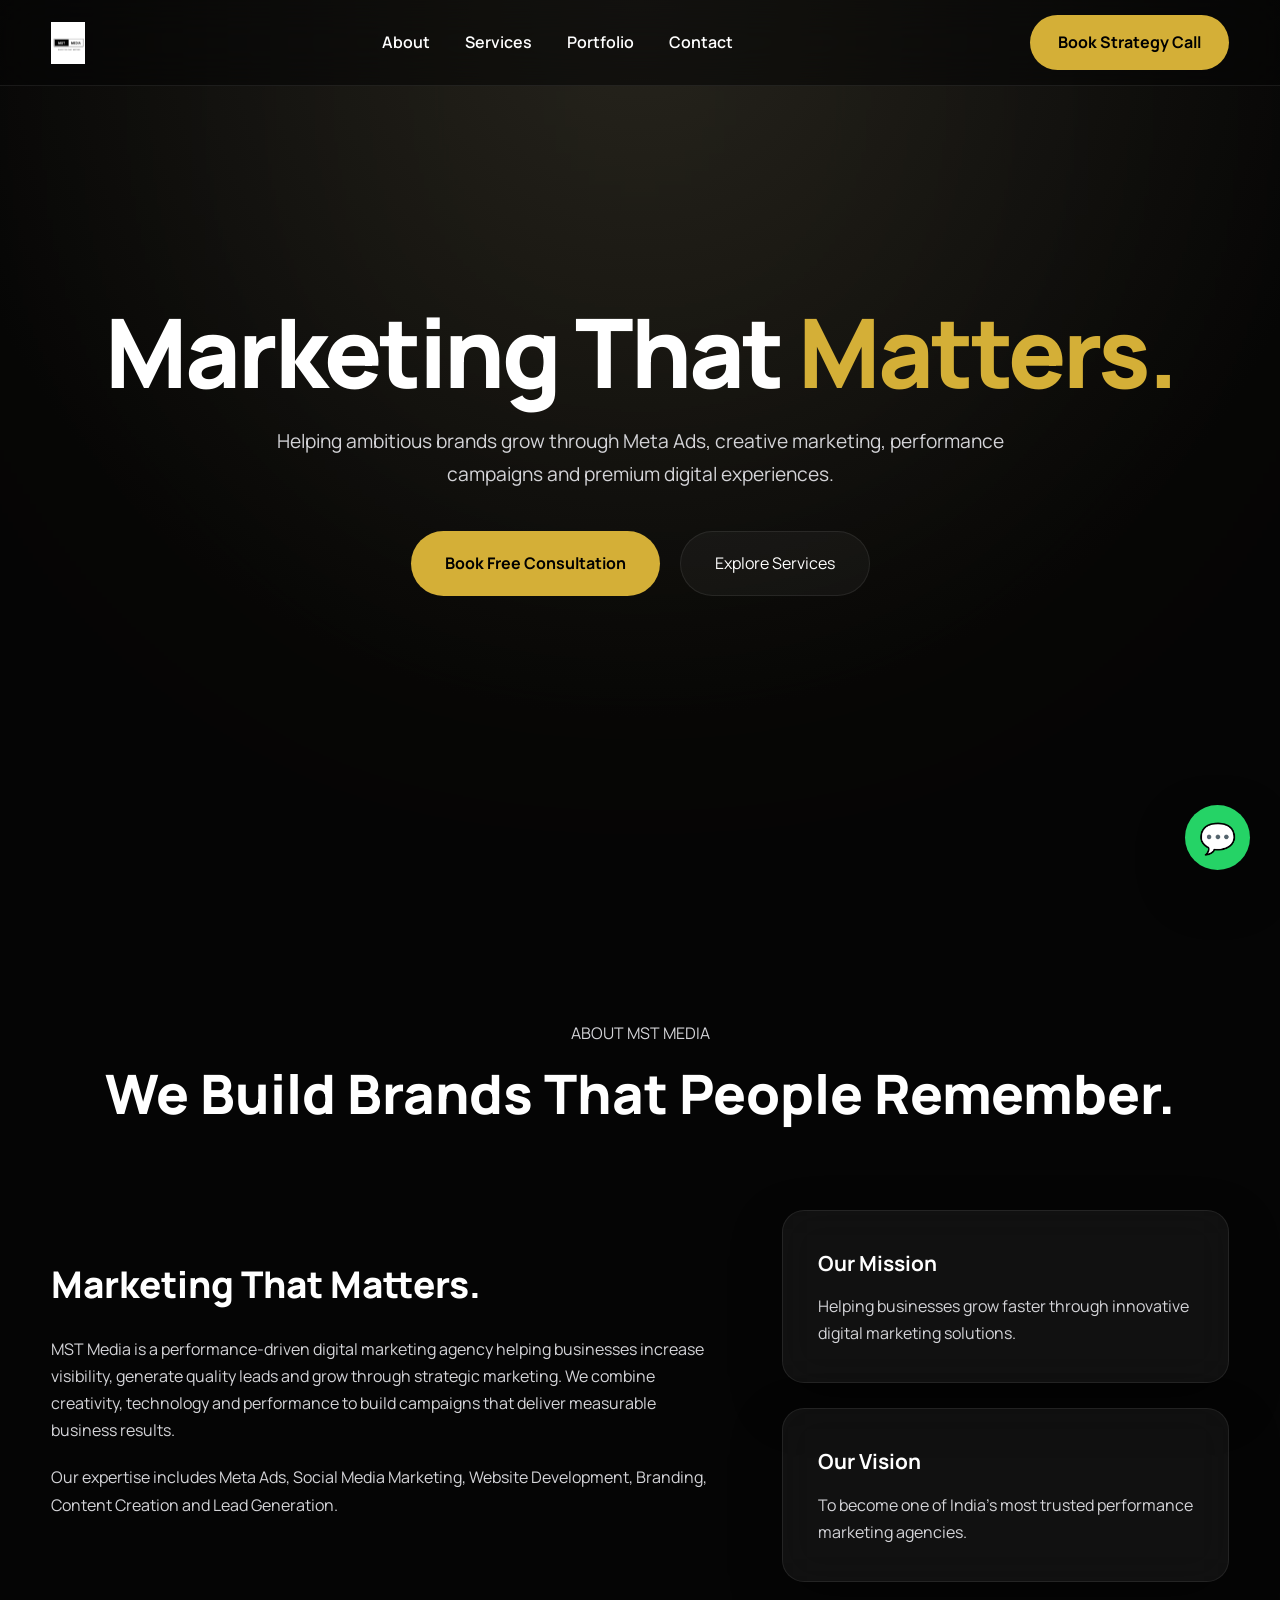
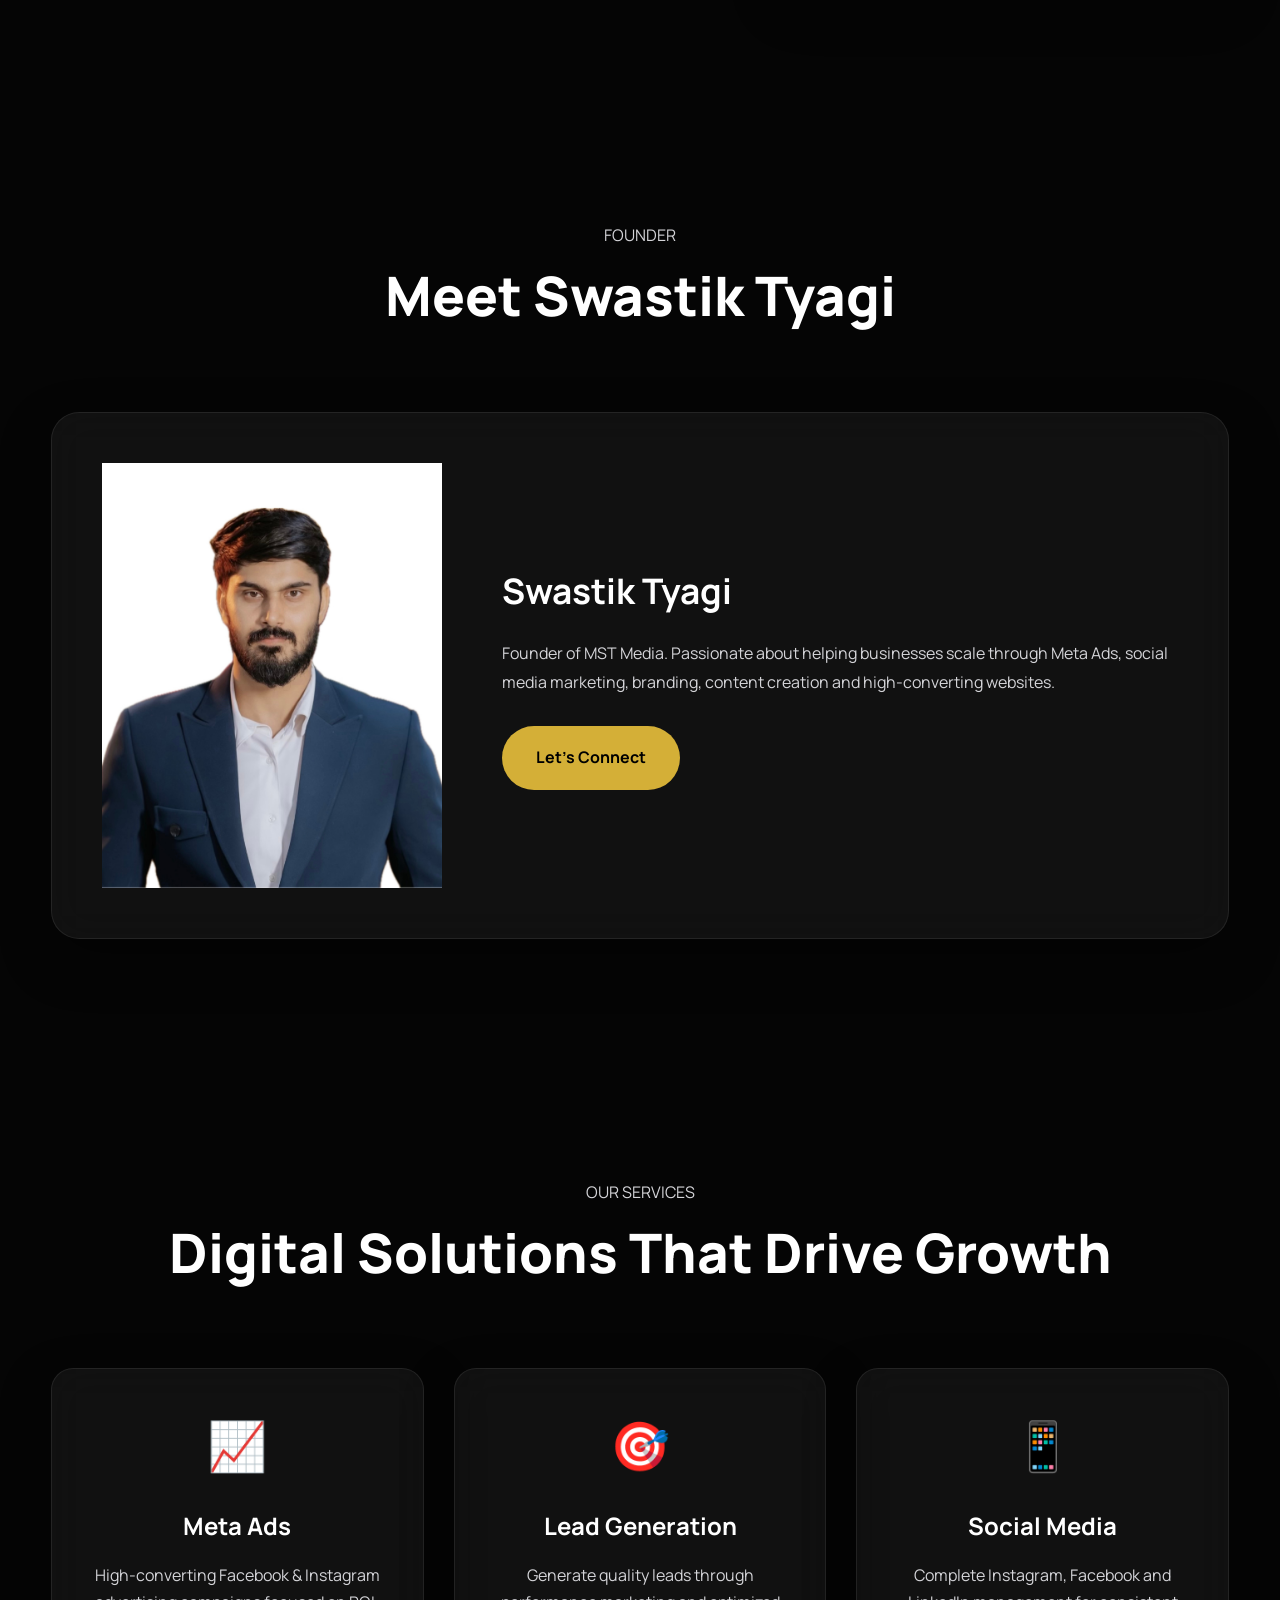
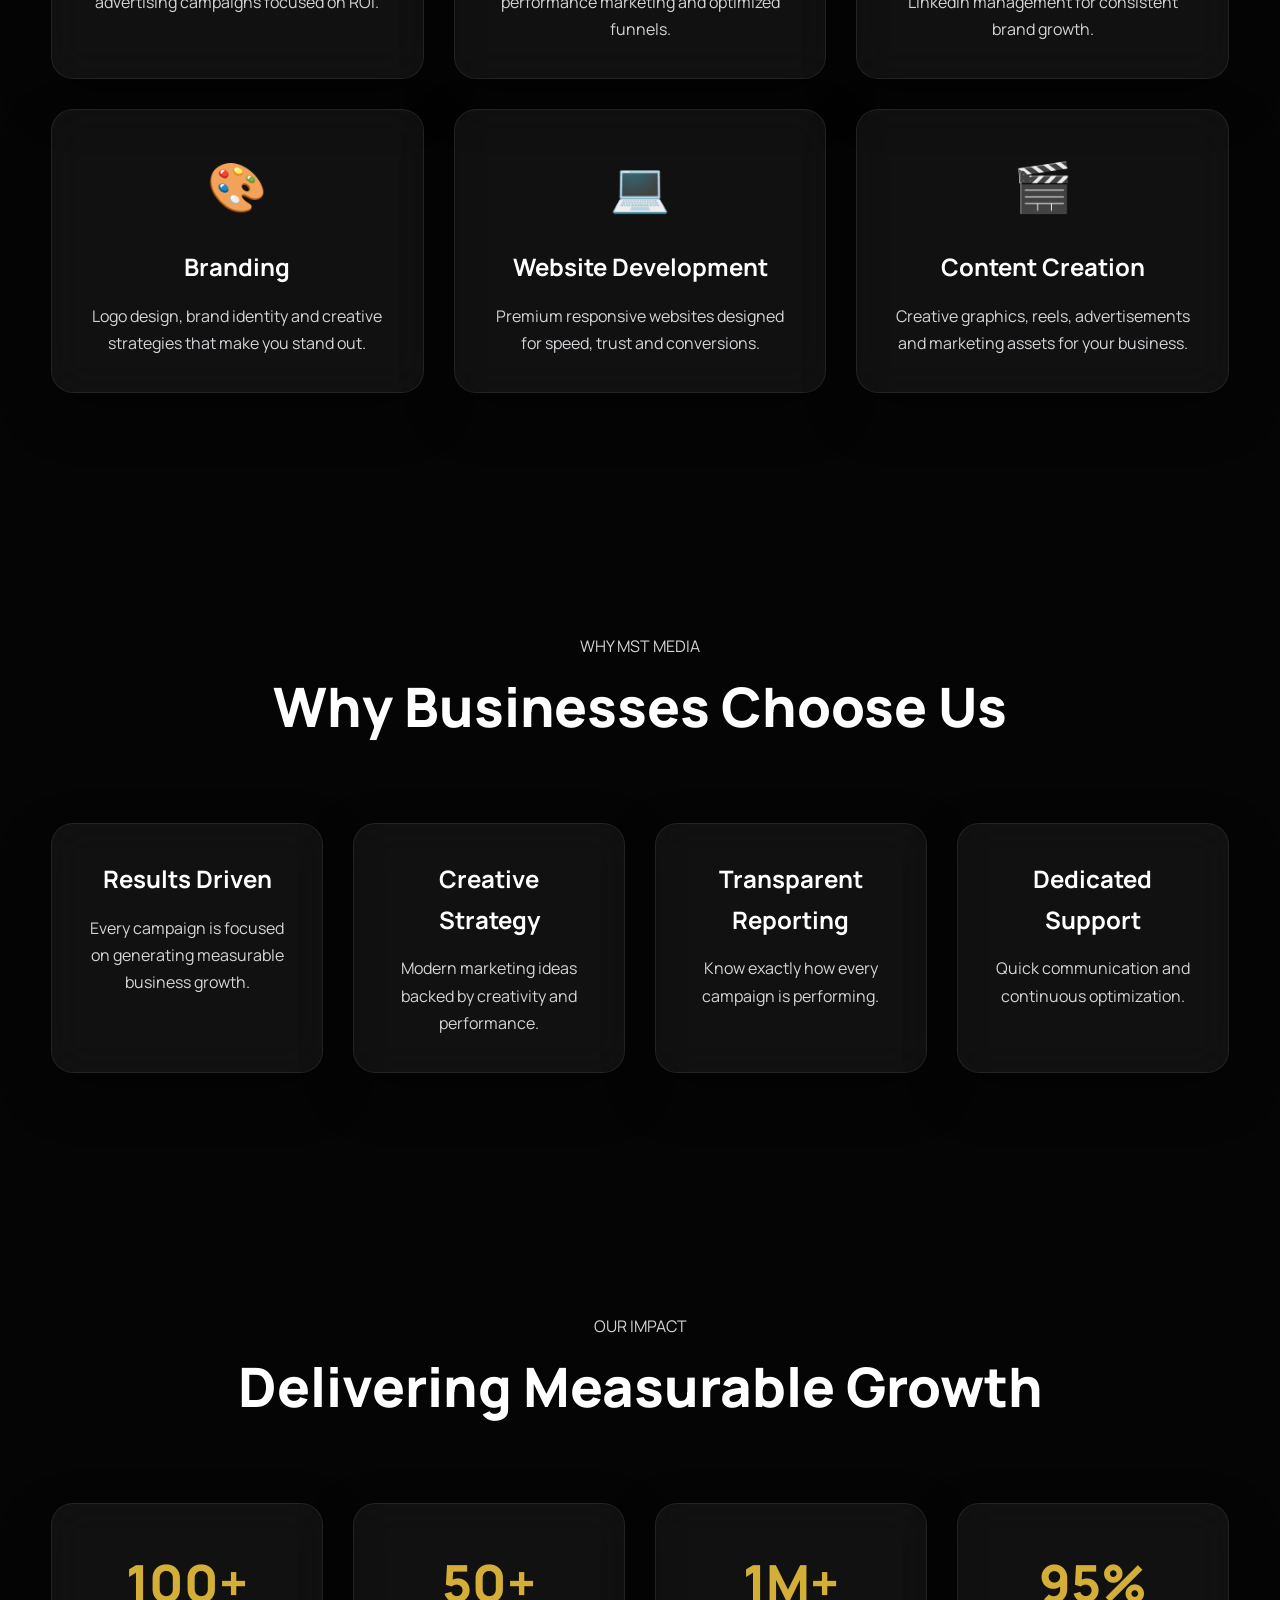
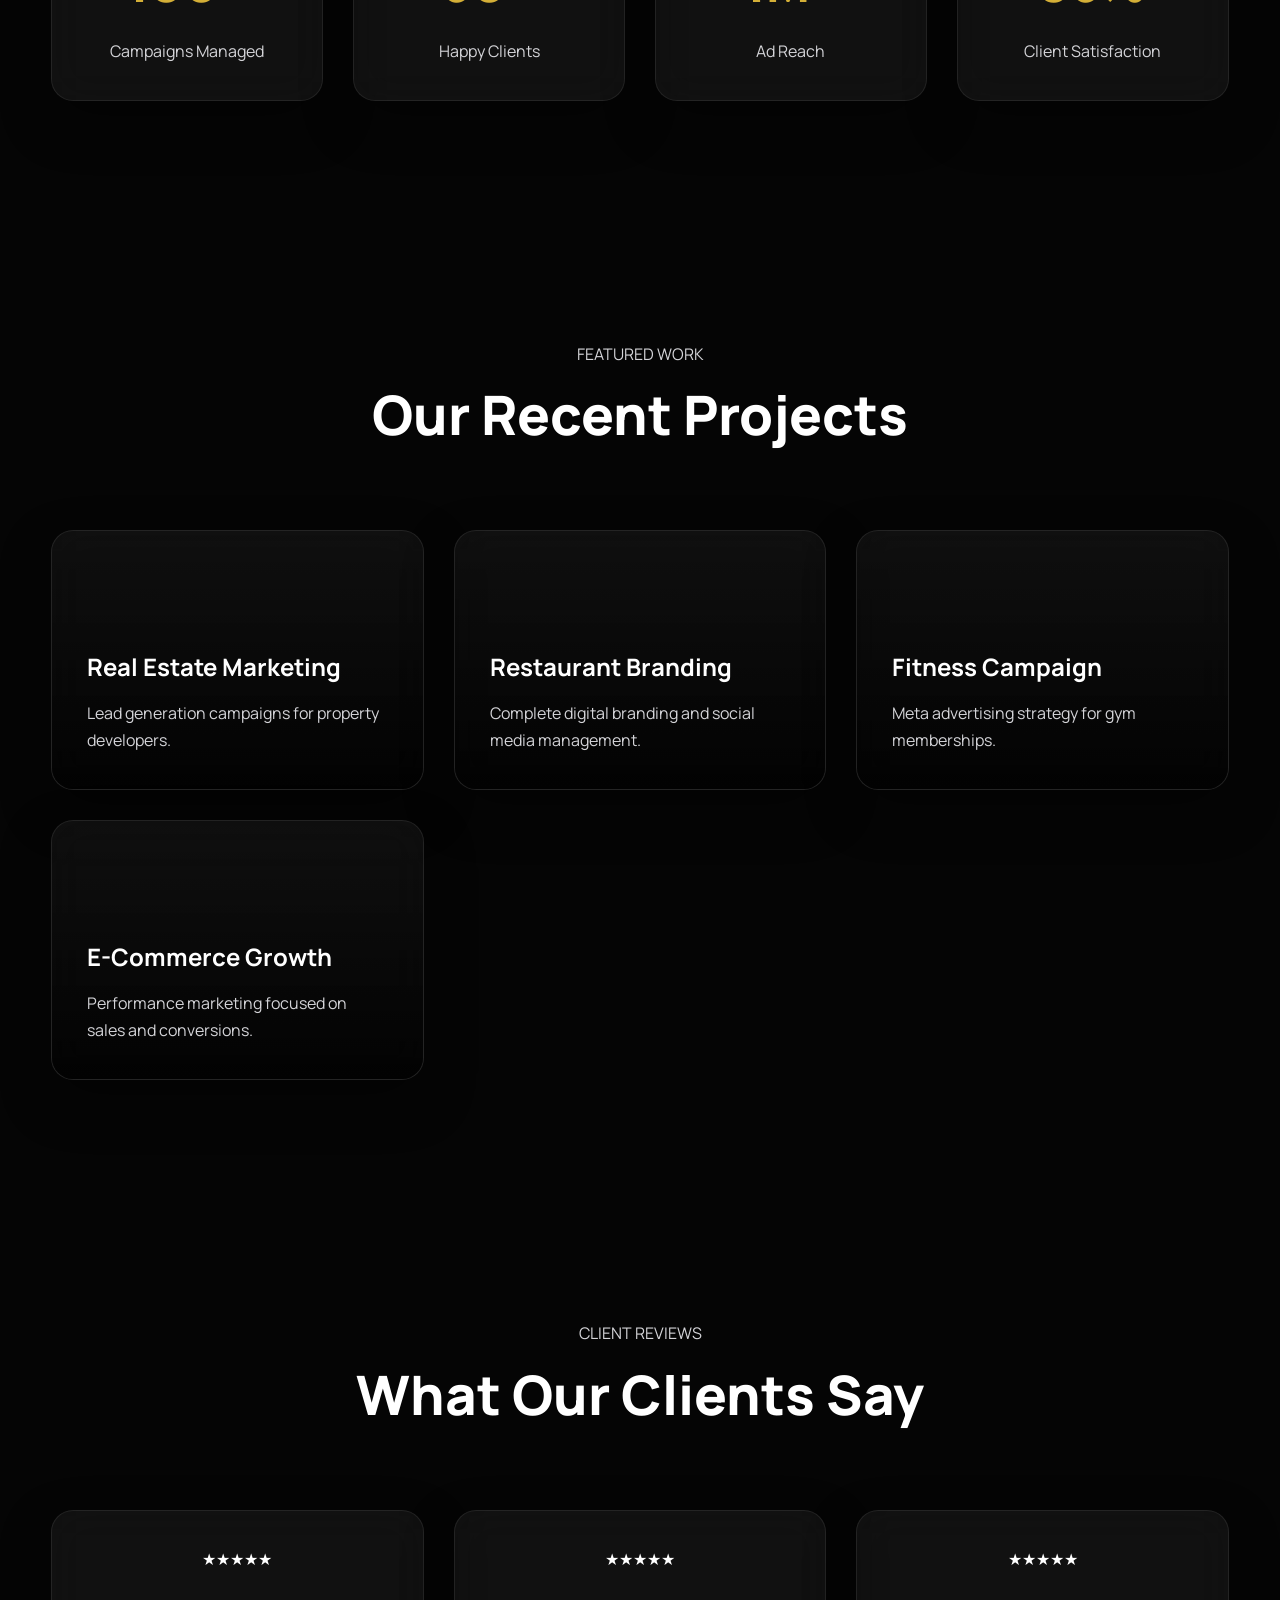
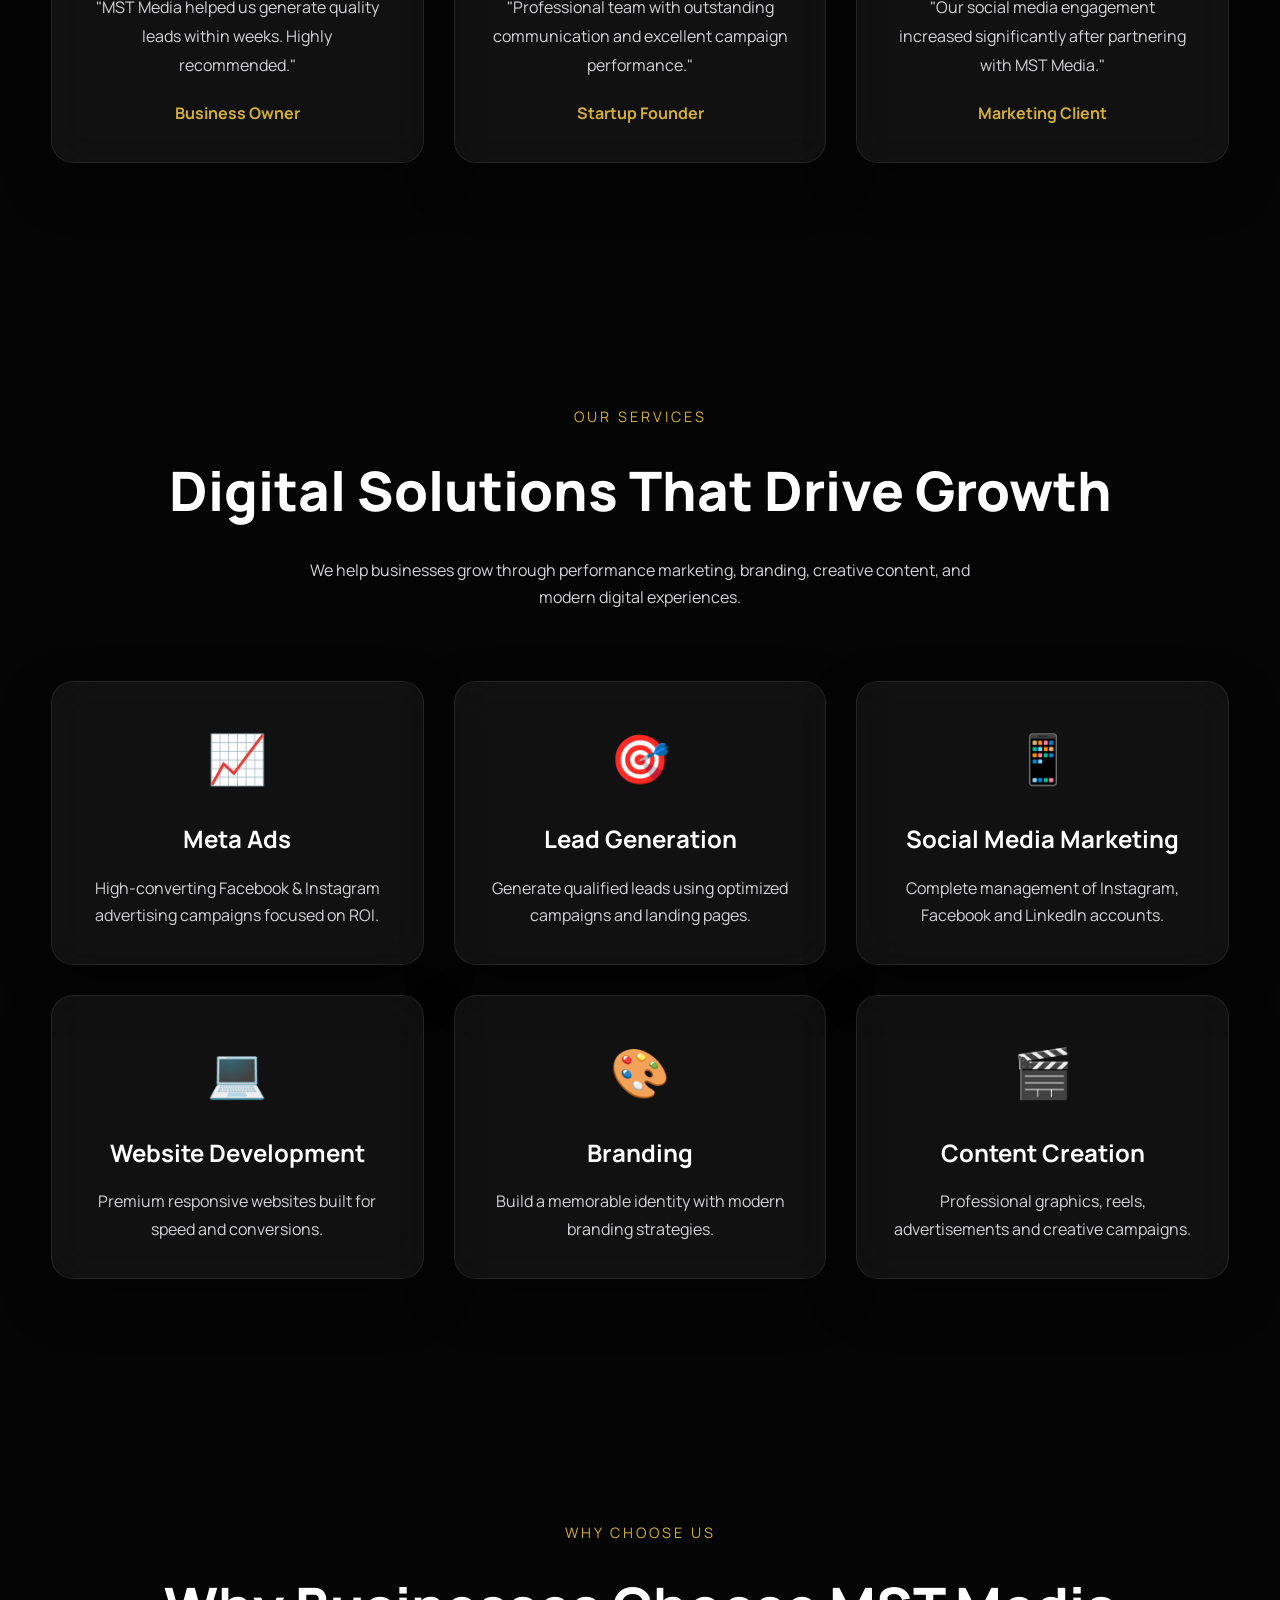
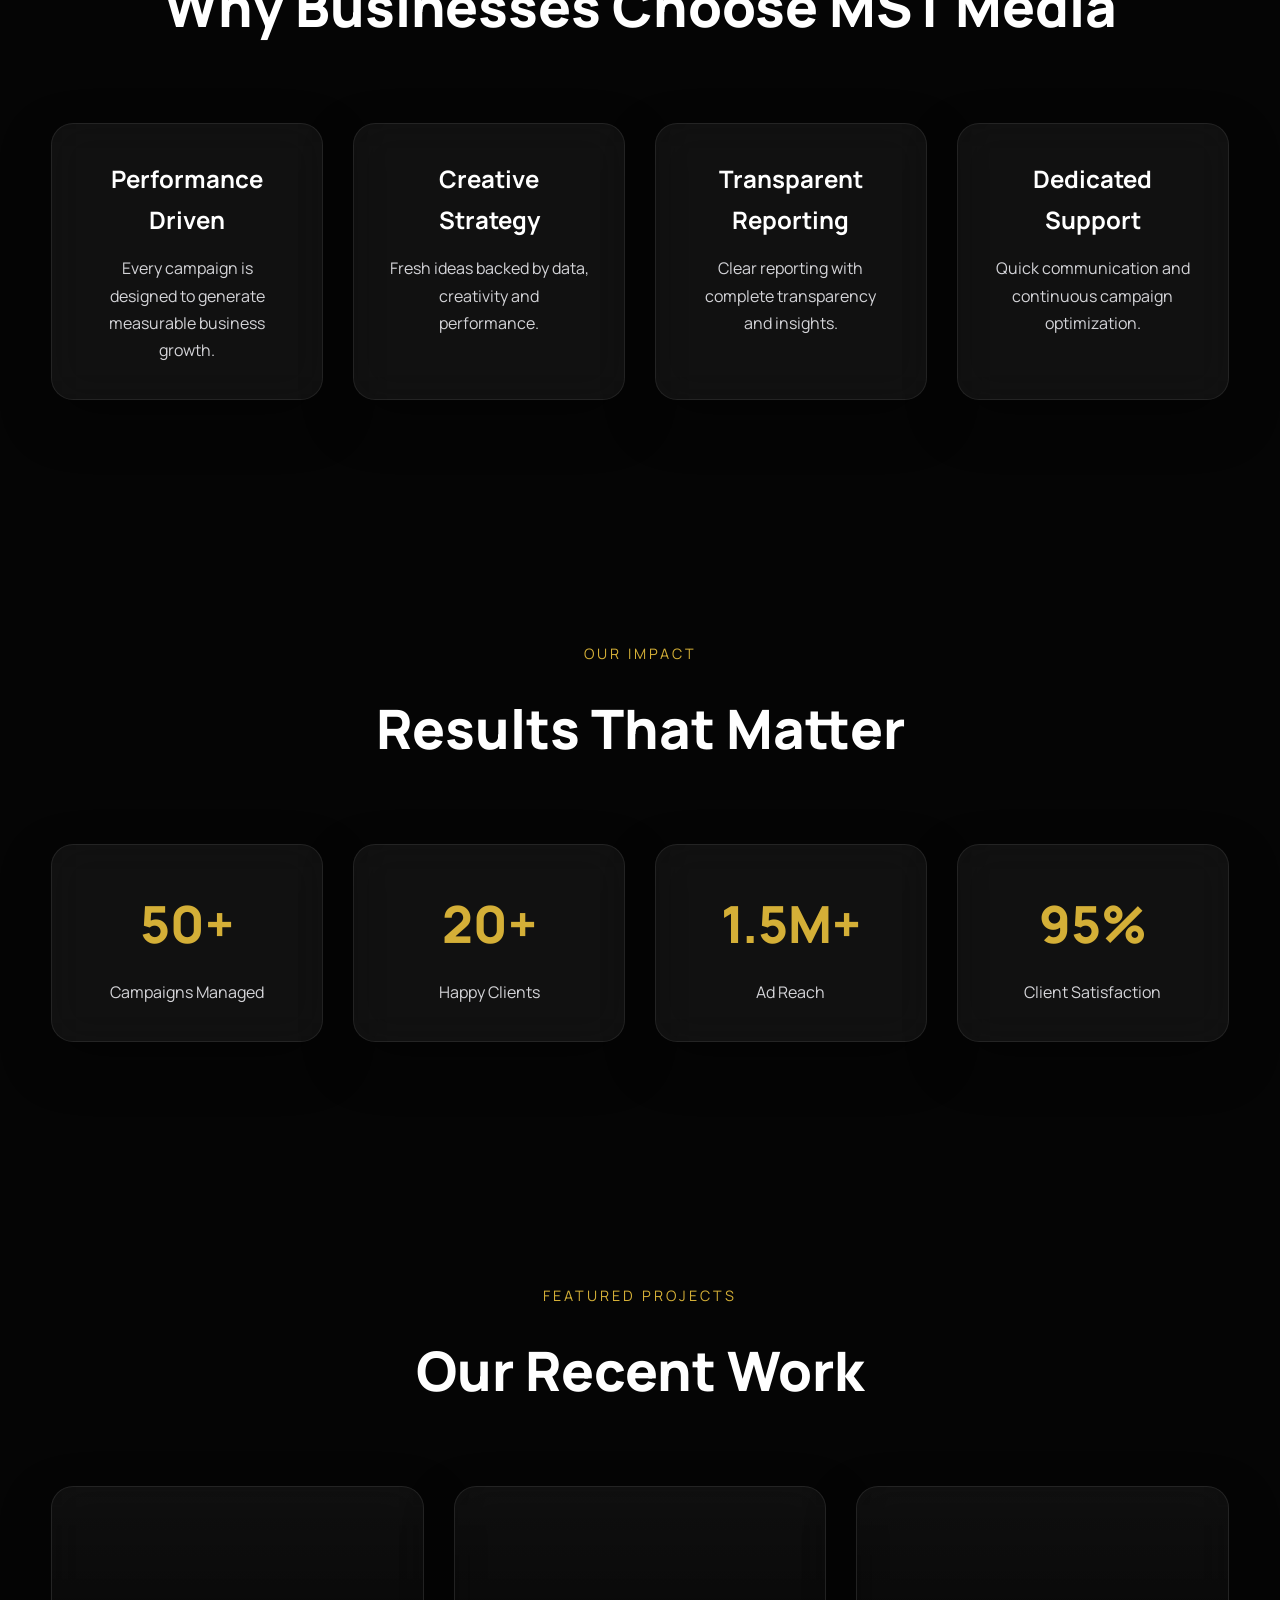
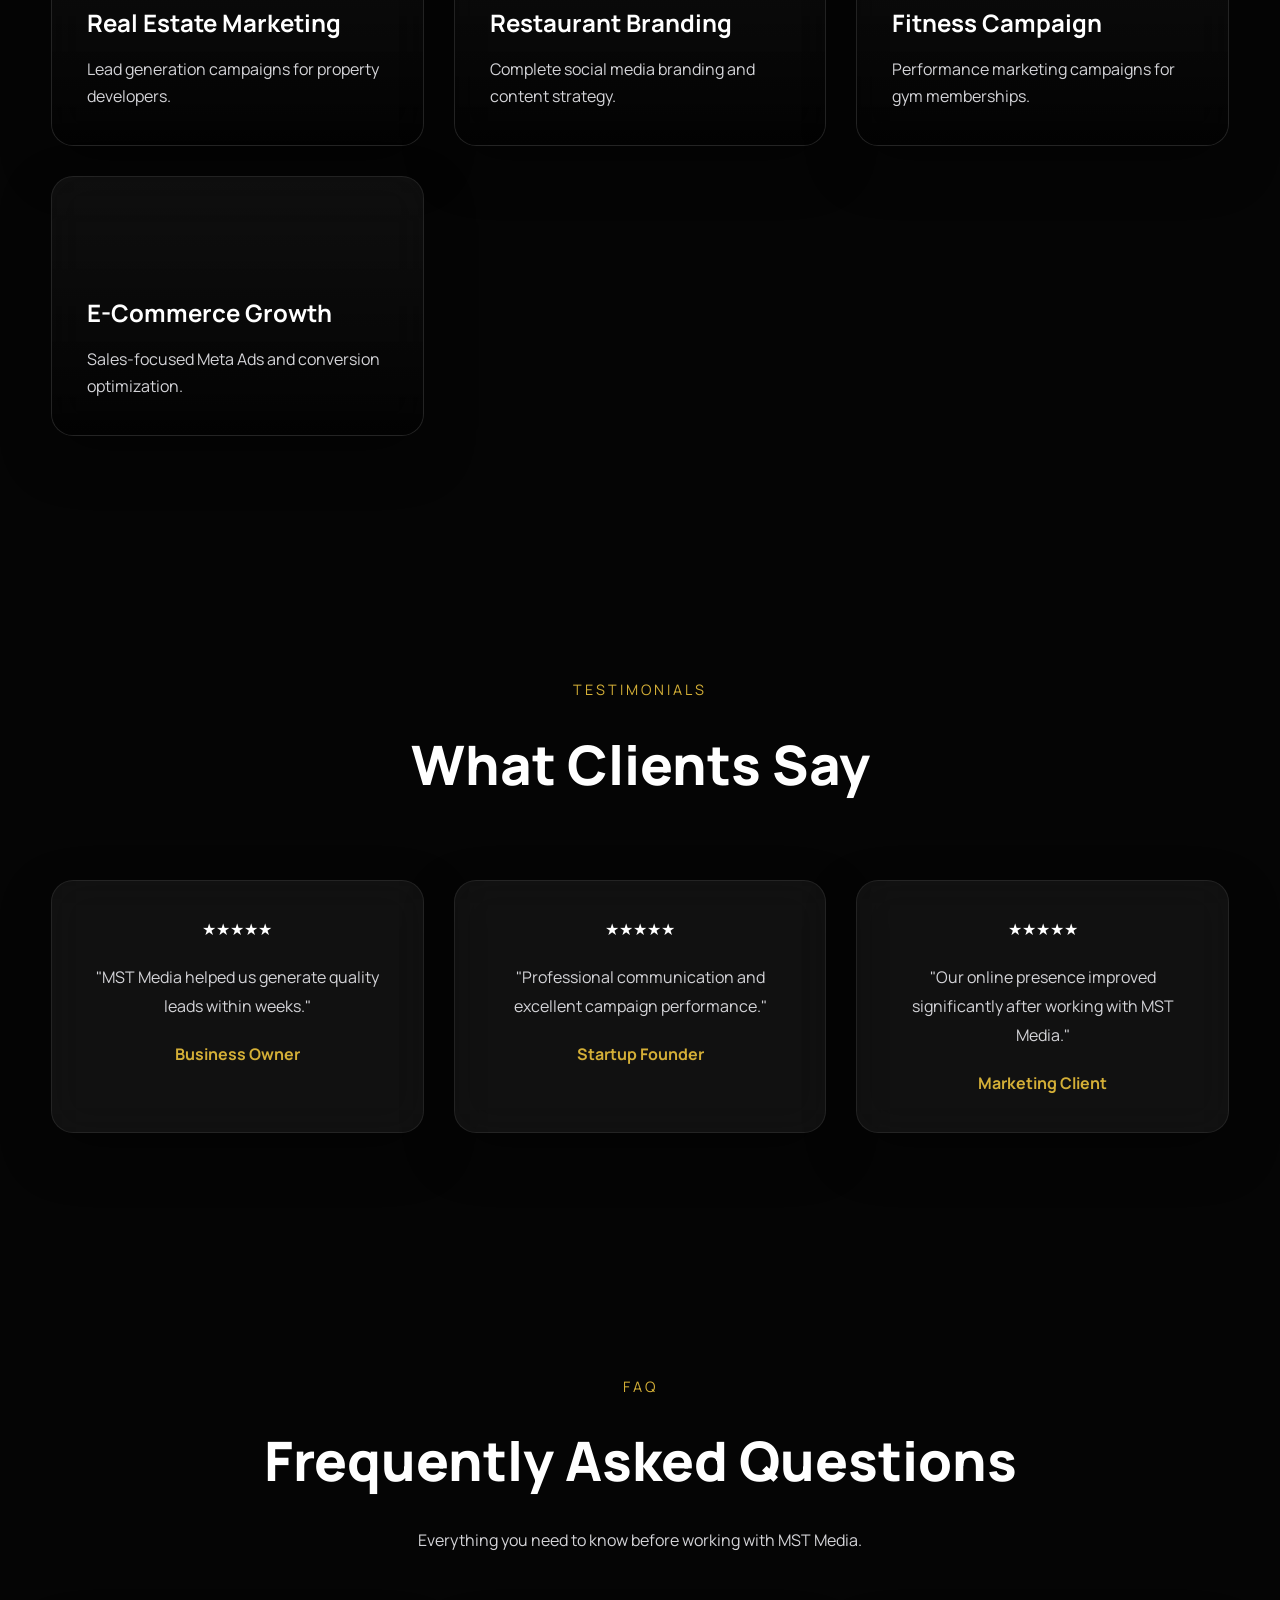
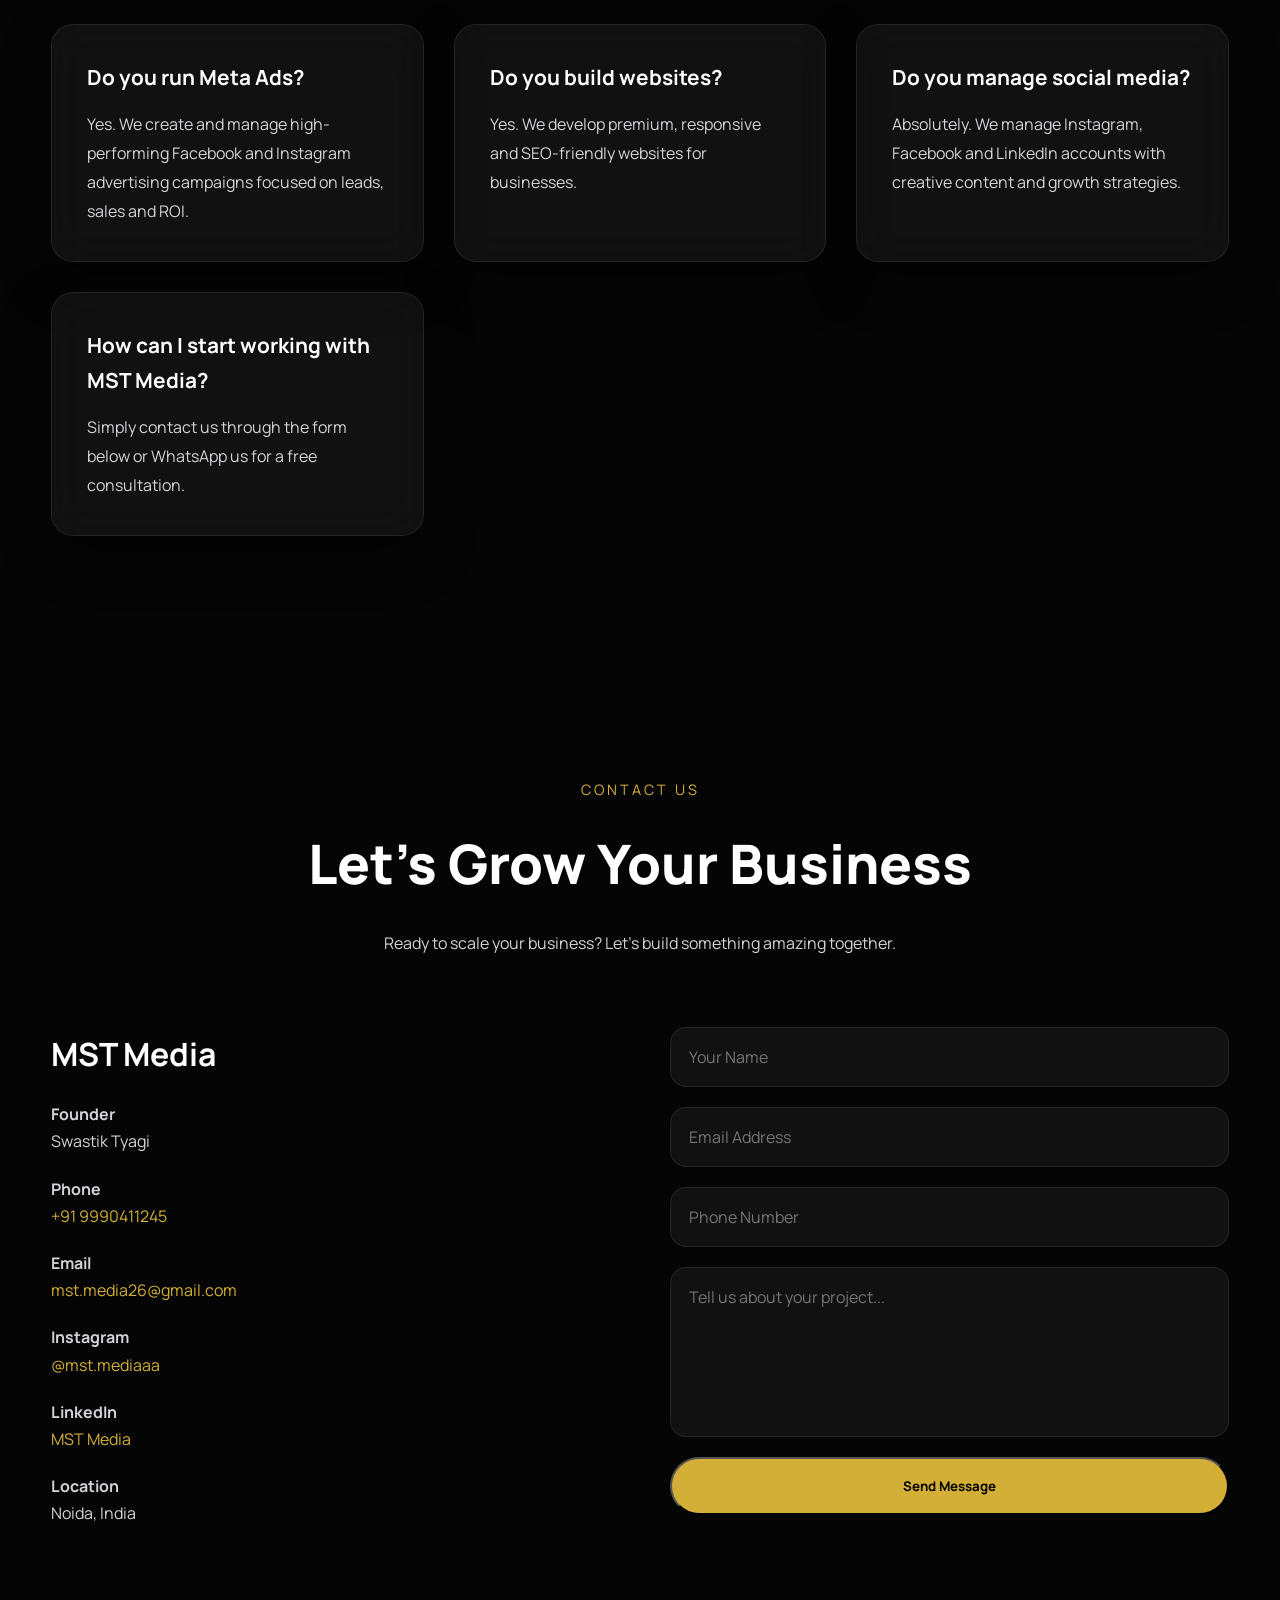
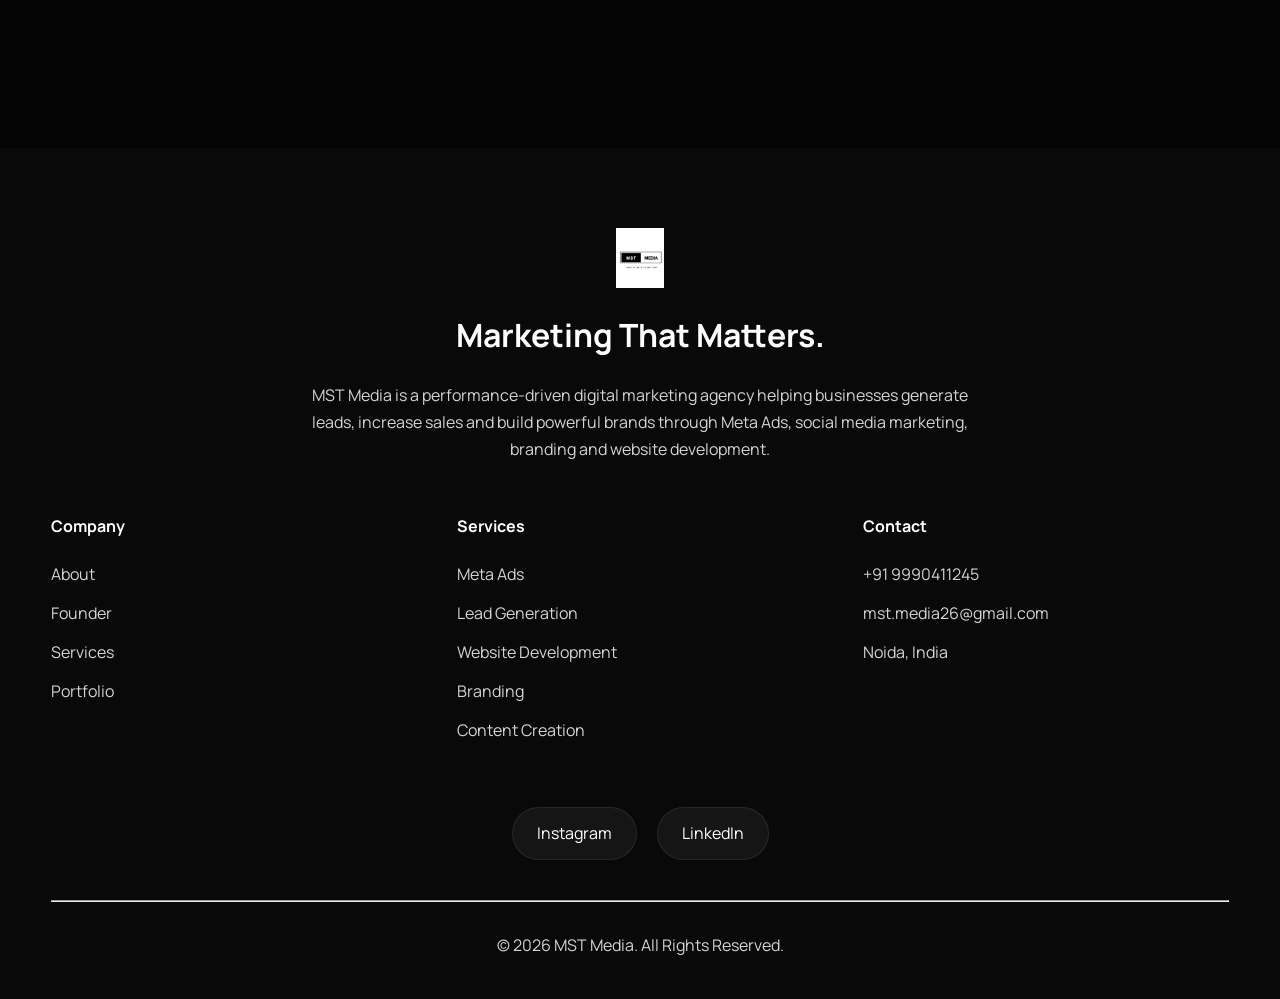
<file: index.html>
<!DOCTYPE html>
<html lang="en">

<head>

<meta charset="UTF-8">
<meta name="viewport" content="width=device-width, initial-scale=1.0">

<title>MST Media | Marketing That Matters</title>

<meta name="description" content="MST Media is a digital marketing agency helping businesses grow with Meta Ads, branding, content creation, websites and lead generation.">

<meta name="keywords" content="Digital Marketing, Meta Ads, Social Media Marketing, Website Development, Branding, Lead Generation">

<meta name="author" content="Swastik Tyagi">

<link rel="icon" href="logo.png">

<link rel="preconnect" href="https://fonts.googleapis.com">
<link rel="preconnect" href="https://fonts.gstatic.com" crossorigin>

<link href="https://fonts.googleapis.com/css2?family=Manrope:wght@300;400;500;600;700;800&display=swap" rel="stylesheet">

<link rel="stylesheet" href="style.css">

</head>

<body>

<header>

<nav class="navbar">

<a href="#" class="logo">

<img src="logo.png" alt="MST Media Logo">

</a>

<ul class="nav-links">

<li><a href="#about">About</a></li>

<li><a href="#services">Services</a></li>

<li><a href="#portfolio">Portfolio</a></li>

<li><a href="#contact">Contact</a></li>

</ul>

<a href="#contact" class="nav-btn">
Book Strategy Call
</a>

<div class="menu-btn">

<span></span>
<span></span>
<span></span>

</div>

</nav>

</header>



<!-- HERO -->

<section class="hero">

<div class="hero-bg"></div>

<div class="container hero-content">

<h1>

Marketing That

<span>Matters.</span>

</h1>

<p>

Helping ambitious brands grow through Meta Ads,
creative marketing,
performance campaigns
and premium digital experiences.

</p>

<div class="hero-buttons">

<a href="#contact" class="primary-btn">

Book Free Consultation

</a>

<a href="#services" class="secondary-btn">

Explore Services

</a>

</div>

</div>

</section>



<!-- ABOUT -->

<section id="about">

<div class="container">

<div class="section-heading">

<p class="section-subtitle">

ABOUT MST MEDIA

</p>

<h2>

We Build Brands That People Remember.

</h2>

</div>

<div class="about-grid">

<div class="about-left">

<h3>

Marketing That Matters.

</h3>

<p>

MST Media is a performance-driven digital marketing agency helping businesses increase visibility, generate quality leads and grow through strategic marketing.

We combine creativity, technology and performance to build campaigns that deliver measurable business results.

</p>

<p>

Our expertise includes Meta Ads, Social Media Marketing, Website Development, Branding, Content Creation and Lead Generation.

</p>

</div>

<div class="about-right">

<div class="about-card">

<h4>

Our Mission

</h4>

<p>

Helping businesses grow faster through innovative digital marketing solutions.

</p>

</div>

<div class="about-card">

<h4>

Our Vision

</h4>

<p>

To become one of India's most trusted performance marketing agencies.

</p>

</div>

</div>

</div>

</div>

</section>



<!-- FOUNDER -->

<section id="founder">

<div class="container">

<div class="section-heading">

<p class="section-subtitle">

FOUNDER

</p>

<h2>

Meet Swastik Tyagi

</h2>

</div>

<div class="founder-box">

<div class="founder-png">

<img src="founder.png" alt="Swastik Tyagi">

</div>

<div class="founder-content">

<h3>

Swastik Tyagi

</h3>

<p>

Founder of MST Media.

Passionate about helping businesses scale through Meta Ads, social media marketing, branding, content creation and high-converting websites.

</p>

<a href="#contact" class="primary-btn">

Let's Connect

</a>

</div>

</div>

</div>

</section>

<!-- SERVICES -->

<section id="services">

<div class="container">

<div class="section-heading">

<p class="section-subtitle">
OUR SERVICES
</p>

<h2>
Digital Solutions That Drive Growth
</h2>

</div>

<div class="services-grid">

<div class="service-card">

<div class="service-icon">📈</div>

<h3>Meta Ads</h3>

<p>
High-converting Facebook & Instagram advertising campaigns focused on ROI.
</p>

</div>

<div class="service-card">

<div class="service-icon">🎯</div>

<h3>Lead Generation</h3>

<p>
Generate quality leads through performance marketing and optimized funnels.
</p>

</div>

<div class="service-card">

<div class="service-icon">📱</div>

<h3>Social Media</h3>

<p>
Complete Instagram, Facebook and LinkedIn management for consistent brand growth.
</p>

</div>

<div class="service-card">

<div class="service-icon">🎨</div>

<h3>Branding</h3>

<p>
Logo design, brand identity and creative strategies that make you stand out.
</p>

</div>

<div class="service-card">

<div class="service-icon">💻</div>

<h3>Website Development</h3>

<p>
Premium responsive websites designed for speed, trust and conversions.
</p>

</div>

<div class="service-card">

<div class="service-icon">🎬</div>

<h3>Content Creation</h3>

<p>
Creative graphics, reels, advertisements and marketing assets for your business.
</p>

</div>

</div>

</div>

</section>





<!-- WHY CHOOSE US -->

<section id="why">

<div class="container">

<div class="section-heading">

<p class="section-subtitle">
WHY MST MEDIA
</p>

<h2>
Why Businesses Choose Us
</h2>

</div>

<div class="why-grid">

<div class="why-card">

<h3>Results Driven</h3>

<p>
Every campaign is focused on generating measurable business growth.
</p>

</div>

<div class="why-card">

<h3>Creative Strategy</h3>

<p>
Modern marketing ideas backed by creativity and performance.
</p>

</div>

<div class="why-card">

<h3>Transparent Reporting</h3>

<p>
Know exactly how every campaign is performing.
</p>

</div>

<div class="why-card">

<h3>Dedicated Support</h3>

<p>
Quick communication and continuous optimization.
</p>

</div>

</div>

</div>

</section>





<!-- RESULTS -->

<section id="results">

<div class="container">

<div class="section-heading">

<p class="section-subtitle">
OUR IMPACT
</p>

<h2>
Delivering Measurable Growth
</h2>

</div>

<div class="stats-grid">

<div class="stat-card">

<h3>100+</h3>

<p>Campaigns Managed</p>

</div>

<div class="stat-card">

<h3>50+</h3>

<p>Happy Clients</p>

</div>

<div class="stat-card">

<h3>1M+</h3>

<p>Ad Reach</p>

</div>

<div class="stat-card">

<h3>95%</h3>

<p>Client Satisfaction</p>

</div>

</div>

</div>

</section>





<!-- PORTFOLIO -->

<section id="portfolio">

<div class="container">

<div class="section-heading">

<p class="section-subtitle">
FEATURED WORK
</p>

<h2>
Our Recent Projects
</h2>

</div>

<div class="portfolio-grid">

<div class="portfolio-card">

<h3>Real Estate Marketing</h3>

<p>
Lead generation campaigns for property developers.
</p>

</div>

<div class="portfolio-card">

<h3>Restaurant Branding</h3>

<p>
Complete digital branding and social media management.
</p>

</div>

<div class="portfolio-card">

<h3>Fitness Campaign</h3>

<p>
Meta advertising strategy for gym memberships.
</p>

</div>

<div class="portfolio-card">

<h3>E-Commerce Growth</h3>

<p>
Performance marketing focused on sales and conversions.
</p>

</div>

</div>

</div>

</section>





<!-- TESTIMONIALS -->

<section id="testimonials">

<div class="container">

<div class="section-heading">

<p class="section-subtitle">
CLIENT REVIEWS
</p>

<h2>
What Our Clients Say
</h2>

</div>

<div class="testimonial-grid">

<div class="testimonial-card">

★★★★★

<p>

"MST Media helped us generate quality leads within weeks. Highly recommended."

</p>

<h4>
Business Owner
</h4>

</div>

<div class="testimonial-card">

★★★★★

<p>

"Professional team with outstanding communication and excellent campaign performance."

</p>

<h4>
Startup Founder
</h4>

</div>

<div class="testimonial-card">

★★★★★

<p>

"Our social media engagement increased significantly after partnering with MST Media."

</p>

<h4>
Marketing Client
</h4>

</div>

</div>

</div>

</section>
<!-- =========================
     SERVICES
========================== -->

<section id="services">

<div class="container">

<div class="section-heading">

<span class="subtitle">OUR SERVICES</span>

<h2>Digital Solutions That Drive Growth</h2>

<p>
We help businesses grow through performance marketing, branding, creative content, and modern digital experiences.
</p>

</div>

<div class="services-grid">

<div class="service-card">

<div class="service-icon">📈</div>

<h3>Meta Ads</h3>

<p>
High-converting Facebook & Instagram advertising campaigns focused on ROI.
</p>

</div>

<div class="service-card">

<div class="service-icon">🎯</div>

<h3>Lead Generation</h3>

<p>
Generate qualified leads using optimized campaigns and landing pages.
</p>

</div>

<div class="service-card">

<div class="service-icon">📱</div>

<h3>Social Media Marketing</h3>

<p>
Complete management of Instagram, Facebook and LinkedIn accounts.
</p>

</div>

<div class="service-card">

<div class="service-icon">💻</div>

<h3>Website Development</h3>

<p>
Premium responsive websites built for speed and conversions.
</p>

</div>

<div class="service-card">

<div class="service-icon">🎨</div>

<h3>Branding</h3>

<p>
Build a memorable identity with modern branding strategies.
</p>

</div>

<div class="service-card">

<div class="service-icon">🎬</div>

<h3>Content Creation</h3>

<p>
Professional graphics, reels, advertisements and creative campaigns.
</p>

</div>

</div>

</div>

</section>





<!-- =========================
WHY CHOOSE MST MEDIA
========================== -->

<section id="why">

<div class="container">

<div class="section-heading">

<span class="subtitle">WHY CHOOSE US</span>

<h2>Why Businesses Choose MST Media</h2>

</div>

<div class="why-grid">

<div class="why-card">

<h3>Performance Driven</h3>

<p>
Every campaign is designed to generate measurable business growth.
</p>

</div>

<div class="why-card">

<h3>Creative Strategy</h3>

<p>
Fresh ideas backed by data, creativity and performance.
</p>

</div>

<div class="why-card">

<h3>Transparent Reporting</h3>

<p>
Clear reporting with complete transparency and insights.
</p>

</div>

<div class="why-card">

<h3>Dedicated Support</h3>

<p>
Quick communication and continuous campaign optimization.
</p>

</div>

</div>

</div>

</section>





<!-- =========================
RESULTS
========================== -->

<section id="results">

<div class="container">

<div class="section-heading">

<span class="subtitle">OUR IMPACT</span>

<h2>Results That Matter</h2>

</div>

<div class="stats-grid">

<div class="stat-card">

<h3>50+</h3>

<p>Campaigns Managed</p>

</div>

<div class="stat-card">

<h3>20+</h3>

<p>Happy Clients</p>

</div>

<div class="stat-card">

<h3>1.5M+</h3>

<p>Ad Reach</p>

</div>

<div class="stat-card">

<h3>95%</h3>

<p>Client Satisfaction</p>

</div>

</div>

</div>

</section>





<!-- =========================
PORTFOLIO
========================== -->

<section id="portfolio">

<div class="container">

<div class="section-heading">

<span class="subtitle">FEATURED PROJECTS</span>

<h2>Our Recent Work</h2>

</div>

<div class="portfolio-grid">

<div class="portfolio-card">

<h3>Real Estate Marketing</h3>

<p>
Lead generation campaigns for property developers.
</p>

</div>

<div class="portfolio-card">

<h3>Restaurant Branding</h3>

<p>
Complete social media branding and content strategy.
</p>

</div>

<div class="portfolio-card">

<h3>Fitness Campaign</h3>

<p>
Performance marketing campaigns for gym memberships.
</p>

</div>

<div class="portfolio-card">

<h3>E-Commerce Growth</h3>

<p>
Sales-focused Meta Ads and conversion optimization.
</p>

</div>

</div>

</div>

</section>





<!-- =========================
TESTIMONIALS
========================== -->

<section id="testimonials">

<div class="container">

<div class="section-heading">

<span class="subtitle">TESTIMONIALS</span>

<h2>What Clients Say</h2>

</div>

<div class="testimonial-grid">

<div class="testimonial-card">

★★★★★

<p>

"MST Media helped us generate quality leads within weeks."

</p>

<h4>Business Owner</h4>

</div>

<div class="testimonial-card">

★★★★★

<p>

"Professional communication and excellent campaign performance."

</p>

<h4>Startup Founder</h4>

</div>

<div class="testimonial-card">

★★★★★

<p>

"Our online presence improved significantly after working with MST Media."

</p>

<h4>Marketing Client</h4>

</div>

</div>

</div>

</section>
<!-- =========================
FAQ SECTION
========================= -->

<section id="faq">

<div class="container">

<div class="section-heading">

<span class="subtitle">
FAQ
</span>

<h2>
Frequently Asked Questions
</h2>

<p>
Everything you need to know before working with MST Media.
</p>

</div>

<div class="faq-grid">

<div class="faq-card">

<h3>
Do you run Meta Ads?
</h3>

<p>
Yes. We create and manage high-performing Facebook and Instagram advertising campaigns focused on leads, sales and ROI.
</p>

</div>

<div class="faq-card">

<h3>
Do you build websites?
</h3>

<p>
Yes. We develop premium, responsive and SEO-friendly websites for businesses.
</p>

</div>

<div class="faq-card">

<h3>
Do you manage social media?
</h3>

<p>
Absolutely. We manage Instagram, Facebook and LinkedIn accounts with creative content and growth strategies.
</p>

</div>

<div class="faq-card">

<h3>
How can I start working with MST Media?
</h3>

<p>
Simply contact us through the form below or WhatsApp us for a free consultation.
</p>

</div>

</div>

</div>

</section>





<!-- =========================
CONTACT SECTION
========================= -->

<section id="contact">

<div class="container">

<div class="section-heading">

<span class="subtitle">

CONTACT US

</span>

<h2>

Let's Grow Your Business

</h2>

<p>

Ready to scale your business?
Let's build something amazing together.

</p>

</div>

<div class="contact-grid">

<div class="contact-info">

<h3>

MST Media

</h3>

<p>

<strong>Founder</strong><br>

Swastik Tyagi

</p>

<p>

<strong>Phone</strong><br>

<a href="tel:+919990411245">

+91 9990411245

</a>

</p>

<p>

<strong>Email</strong><br>

<a href="mailto:mst.media26@gmail.com">

mst.media26@gmail.com

</a>

</p>

<p>

<strong>Instagram</strong><br>

<a href="https://www.instagram.com/mst.mediaaa/" target="_blank">

@mst.mediaaa

</a>

</p>

<p>

<strong>LinkedIn</strong><br>

<a href="https://www.linkedin.com/company/mst-media/" target="_blank">

MST Media

</a>

</p>

<p>

<strong>Location</strong><br>

Noida, India

</p>

</div>

<div class="contact-form">

<form action="https://formsubmit.co/mst.media26@gmail.com" method="POST">
<input type="hidden" name="_subject" value="New Lead from MST Media Website">
<input type="hidden" name="_captcha" value="false">
<input type="hidden" name="_next" value="https://mstmedia26.github.io/MST-Media/thankyou.html">
<input
type="text"
     name="name"
placeholder="Your Name"
required>

<input
type="email"
     name="email"
placeholder="Email Address"
required>

<input type="tel" name="phone" placeholder="Phone Number" required>

<textarea
     name"message"
placeholder="Tell us about your project..."
     rows="6"
required></textarea>

<button 
type="submit"
class="primary-btn">

Send Message

</button>

</form>

</div>

</div>

</div>

</section>
<!-- =========================
FOOTER
========================= -->

<footer>

<div class="container">

<div class="footer-top">

<img
src="logo.png"
alt="MST Media Logo"
class="footer-logo">

<h2>
Marketing That Matters.
</h2>

<p>

MST Media is a performance-driven digital marketing agency helping businesses
generate leads, increase sales and build powerful brands through Meta Ads,
social media marketing, branding and website development.

</p>

</div>

<div class="footer-links">

<div>

<h4>Company</h4>

<ul>

<li><a href="#about">About</a></li>

<li><a href="#founder">Founder</a></li>

<li><a href="#services">Services</a></li>

<li><a href="#portfolio">Portfolio</a></li>

</ul>

</div>

<div>

<h4>Services</h4>

<ul>

<li>Meta Ads</li>

<li>Lead Generation</li>

<li>Website Development</li>

<li>Branding</li>

<li>Content Creation</li>

</ul>

</div>

<div>

<h4>Contact</h4>

<ul>

<li>
<a href="tel:+919990411245">
+91 9990411245
</a>
</li>

<li>
<a href="mailto:mst.media26@gmail.com">
mst.media26@gmail.com
</a>
</li>

<li>
Noida, India
</li>

</ul>

</div>

</div>

<div class="footer-social">

<a
href="https://www.instagram.com/mst.mediaaa/"
target="_blank">

Instagram

</a>

<a
href="https://www.linkedin.com/company/mst-media/"
target="_blank">

LinkedIn

</a>

</div>

<hr>

<p class="copyright">

© 2026 MST Media.
All Rights Reserved.

</p>

</div>

</footer>





<!-- =========================
WHATSAPP FLOATING BUTTON
========================= -->

<a

href="https://wa.me/919990411245"

class="whatsapp"

target="_blank"

aria-label="Chat on WhatsApp">

💬

</a>





<!-- =========================
BACK TO TOP BUTTON
========================= -->

<button

id="topBtn"

title="Back to Top">

↑

</button>





<!-- =========================
JAVASCRIPT
========================= -->

<script src="script.js"></script>

</body>

</html>
</file>
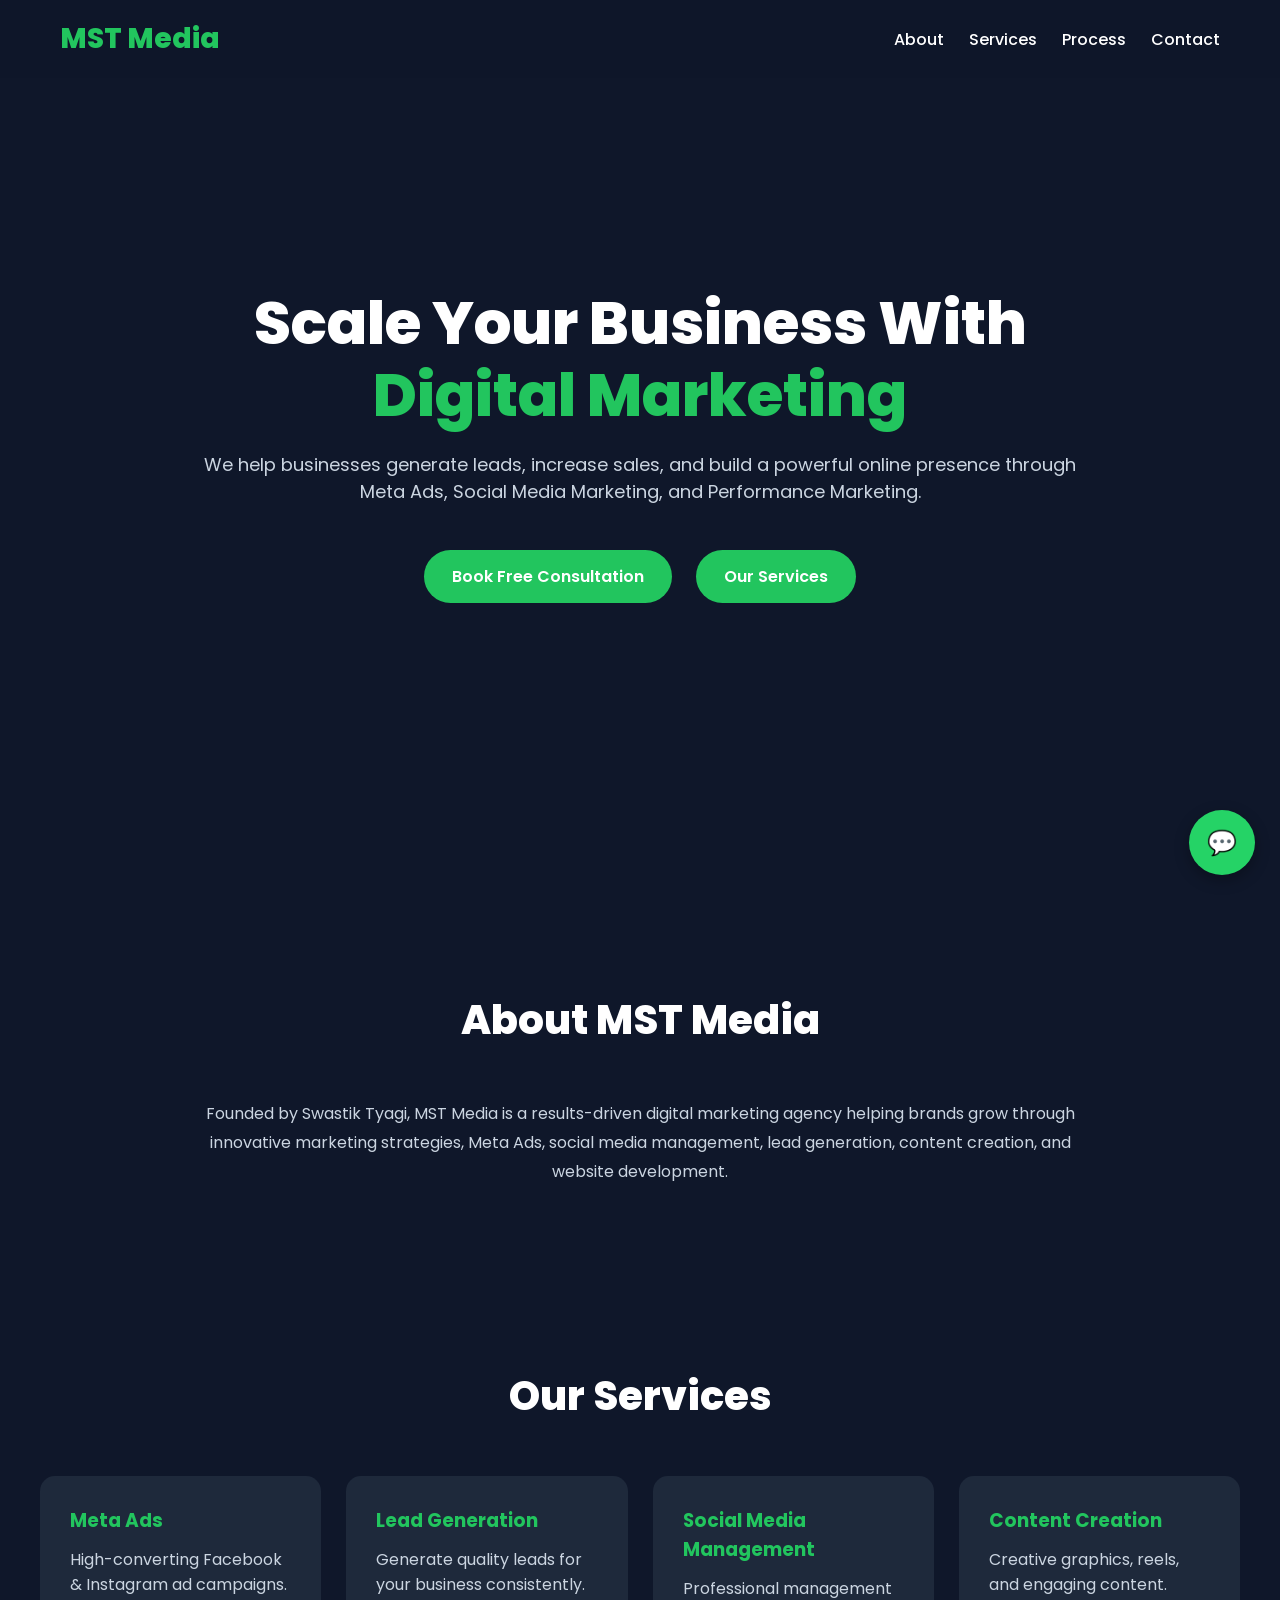
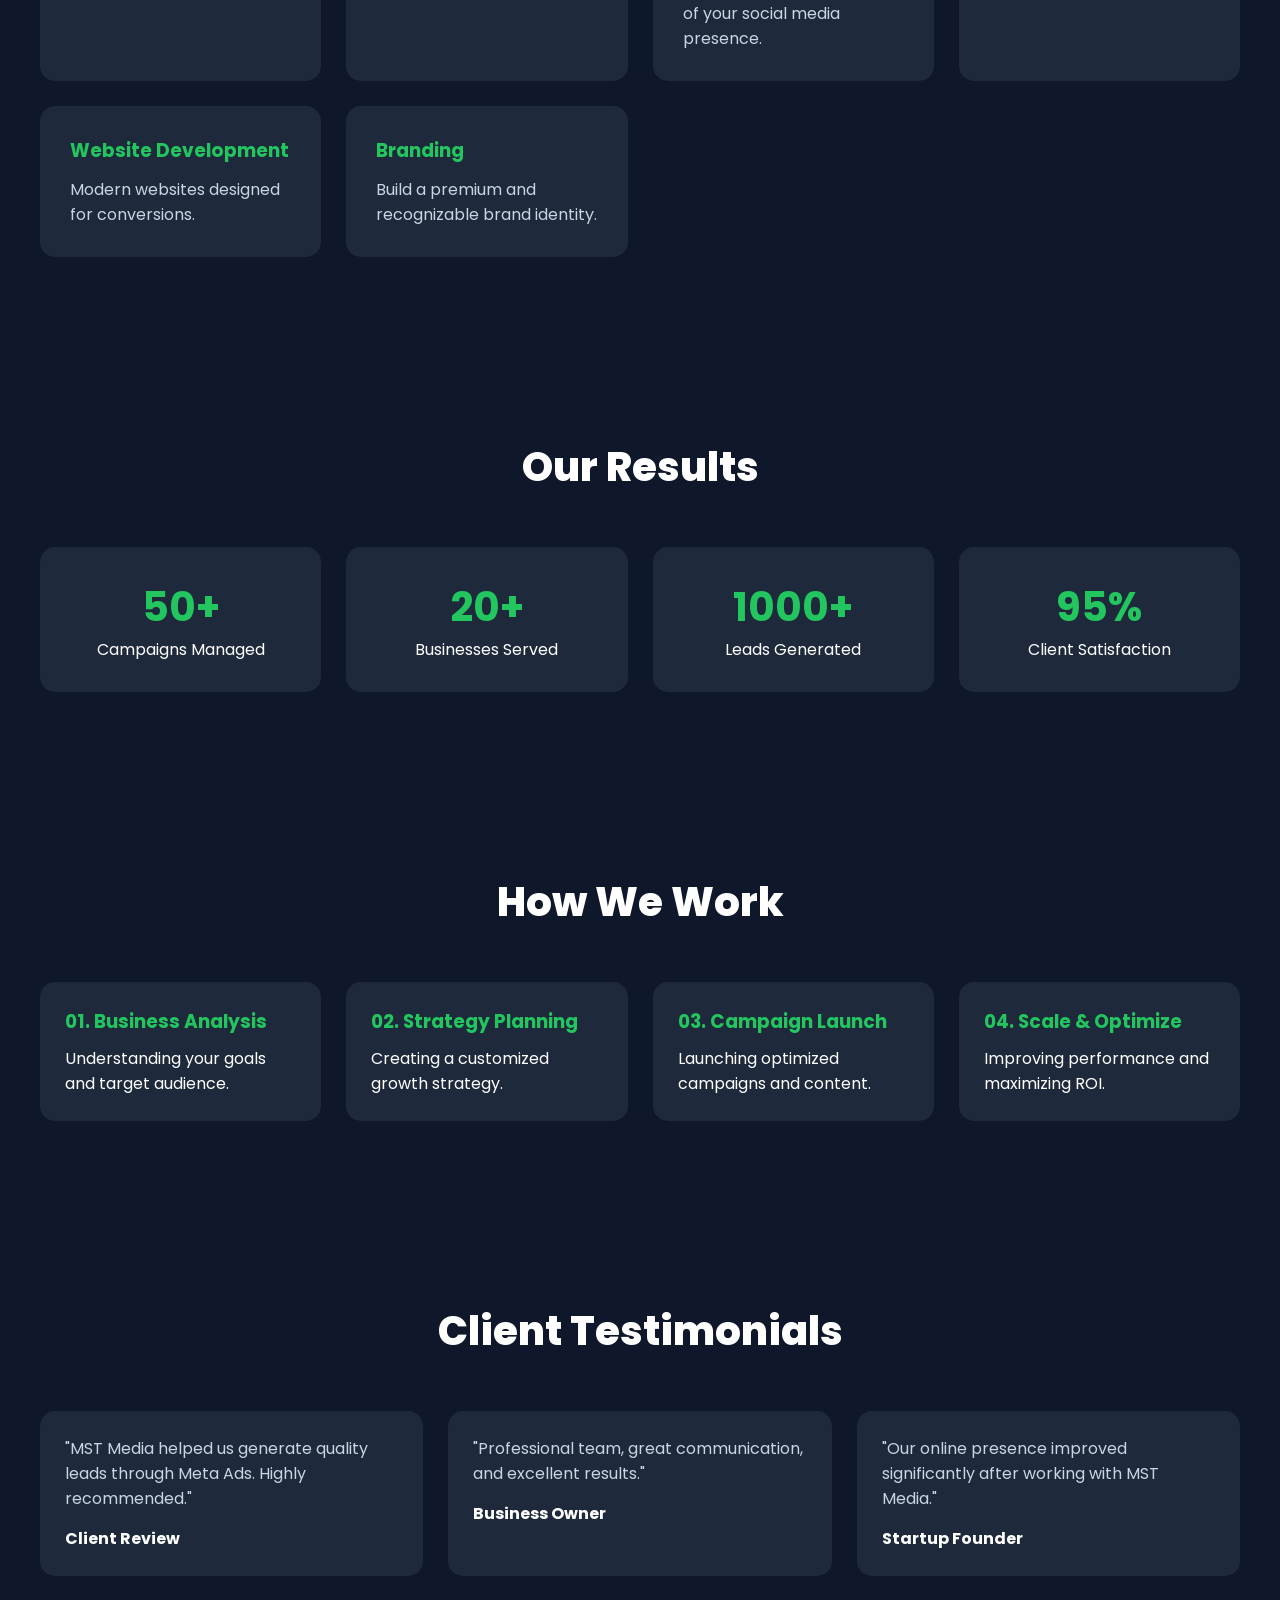
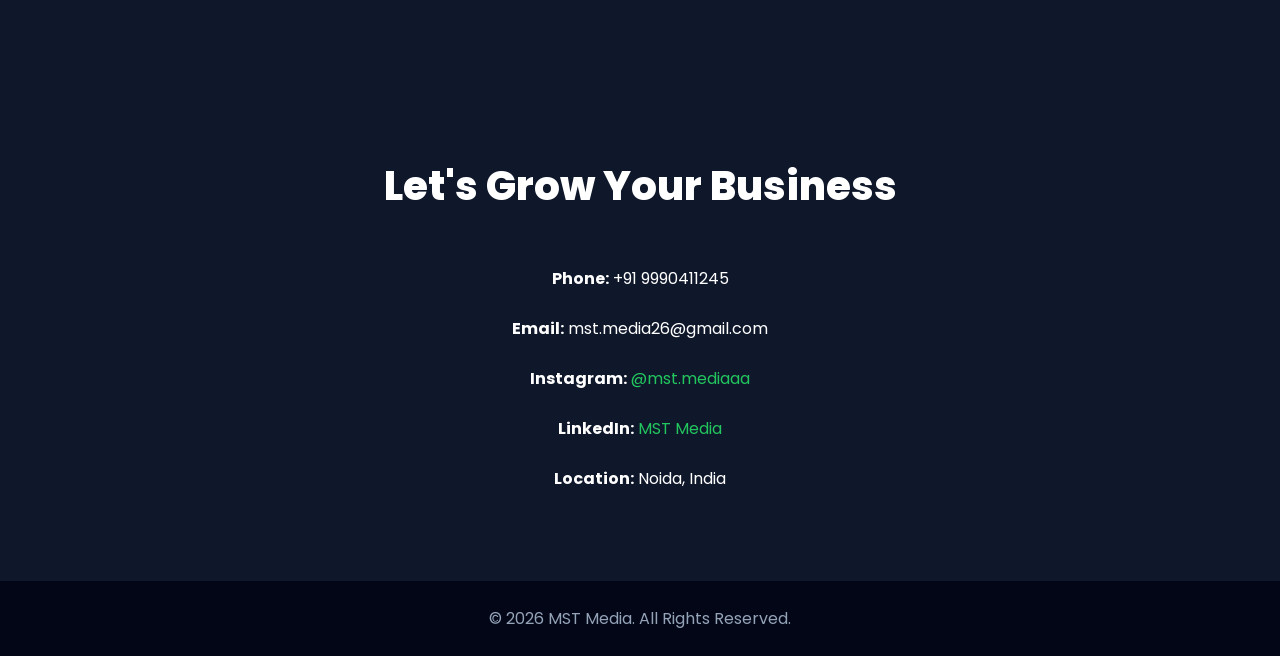
<file: index.html.html>
<!DOCTYPE html>
<html lang="en">
<head>
<meta charset="UTF-8">
<meta name="viewport" content="width=device-width, initial-scale=1.0">
<title>MST Media | Digital Marketing Agency</title>

<link href="https://fonts.googleapis.com/css2?family=Poppins:wght@300;400;500;600;700;800&display=swap" rel="stylesheet">

<style>
*{
margin:0;
padding:0;
box-sizing:border-box;
font-family:'Poppins',sans-serif;
scroll-behavior:smooth;
}

body{
background:#0f172a;
color:white;
}

header{
position:fixed;
width:100%;
top:0;
z-index:1000;
background:rgba(15,23,42,.95);
backdrop-filter:blur(10px);
}

nav{
max-width:1200px;
margin:auto;
display:flex;
justify-content:space-between;
align-items:center;
padding:18px 20px;
}

.logo{
font-size:28px;
font-weight:800;
color:#22c55e;
}

nav ul{
display:flex;
list-style:none;
gap:25px;
}

nav a{
color:white;
text-decoration:none;
font-weight:500;
}

.hero{
min-height:100vh;
display:flex;
align-items:center;
justify-content:center;
text-align:center;
padding:100px 20px;
background:
linear-gradient(rgba(15,23,42,.85),rgba(15,23,42,.95)),
url('https://images.unsplash.com/photo-1460925895917-afdab827c52f?auto=format&fit=crop&w=1500&q=80');
background-size:cover;
background-position:center;
}

.hero-content{
max-width:900px;
}

.hero h1{
font-size:60px;
font-weight:800;
line-height:1.2;
margin-bottom:20px;
}

.hero span{
color:#22c55e;
}

.hero p{
font-size:18px;
color:#cbd5e1;
margin-bottom:35px;
}

.btn{
display:inline-block;
padding:14px 28px;
background:#22c55e;
color:white;
text-decoration:none;
border-radius:50px;
font-weight:600;
margin:10px;
transition:.3s;
}

.btn:hover{
transform:translateY(-3px);
}

section{
padding:90px 20px;
}

.container{
max-width:1200px;
margin:auto;
}

.section-title{
text-align:center;
font-size:40px;
margin-bottom:50px;
font-weight:800;
}

.about{
text-align:center;
max-width:900px;
margin:auto;
}

.about p{
color:#cbd5e1;
line-height:1.8;
}

.services-grid{
display:grid;
grid-template-columns:repeat(auto-fit,minmax(250px,1fr));
gap:25px;
}

.card{
background:#1e293b;
padding:30px;
border-radius:15px;
transition:.3s;
}

.card:hover{
transform:translateY(-8px);
}

.card h3{
margin-bottom:12px;
color:#22c55e;
}

.card p{
color:#cbd5e1;
}

.stats{
display:grid;
grid-template-columns:repeat(auto-fit,minmax(200px,1fr));
gap:25px;
text-align:center;
}

.stat-box{
background:#1e293b;
padding:30px;
border-radius:15px;
}

.stat-box h2{
font-size:40px;
color:#22c55e;
}

.process{
display:grid;
grid-template-columns:repeat(auto-fit,minmax(250px,1fr));
gap:25px;
}

.step{
background:#1e293b;
padding:25px;
border-radius:15px;
}

.step h3{
color:#22c55e;
margin-bottom:10px;
}

.testimonials{
display:grid;
grid-template-columns:repeat(auto-fit,minmax(300px,1fr));
gap:25px;
}

.testimonial{
background:#1e293b;
padding:25px;
border-radius:15px;
}

.testimonial p{
color:#cbd5e1;
margin-bottom:15px;
}

.contact{
text-align:center;
}

.contact a{
color:#22c55e;
text-decoration:none;
}

footer{
background:#020617;
padding:25px;
text-align:center;
color:#94a3b8;
}

.whatsapp{
position:fixed;
bottom:25px;
right:25px;
background:#25D366;
color:white;
padding:15px 18px;
border-radius:50%;
font-size:24px;
text-decoration:none;
box-shadow:0 5px 15px rgba(0,0,0,.3);
}

@media(max-width:768px){

.hero h1{
font-size:38px;
}

nav ul{
display:none;
}

.section-title{
font-size:30px;
}
}
</style>
</head>

<body>

<header>
<nav>
<div class="logo">MST Media</div>

<ul>
<li><a href="#about">About</a></li>
<li><a href="#services">Services</a></li>
<li><a href="#process">Process</a></li>
<li><a href="#contact">Contact</a></li>
</ul>
</nav>
</header>

<section class="hero">
<div class="hero-content">

<h1>Scale Your Business With <span>Digital Marketing</span></h1>

<p>
We help businesses generate leads, increase sales, and build a powerful online presence through Meta Ads, Social Media Marketing, and Performance Marketing.
</p>

<a href="#contact" class="btn">Book Free Consultation</a>
<a href="#services" class="btn">Our Services</a>

</div>
</section>

<section id="about">
<div class="container">

<h2 class="section-title">About MST Media</h2>

<div class="about">
<p>
Founded by Swastik Tyagi, MST Media is a results-driven digital marketing agency helping brands grow through innovative marketing strategies, Meta Ads, social media management, lead generation, content creation, and website development.
</p>
</div>

</div>
</section>

<section id="services">
<div class="container">

<h2 class="section-title">Our Services</h2>

<div class="services-grid">

<div class="card">
<h3>Meta Ads</h3>
<p>High-converting Facebook & Instagram ad campaigns.</p>
</div>

<div class="card">
<h3>Lead Generation</h3>
<p>Generate quality leads for your business consistently.</p>
</div>

<div class="card">
<h3>Social Media Management</h3>
<p>Professional management of your social media presence.</p>
</div>

<div class="card">
<h3>Content Creation</h3>
<p>Creative graphics, reels, and engaging content.</p>
</div>

<div class="card">
<h3>Website Development</h3>
<p>Modern websites designed for conversions.</p>
</div>

<div class="card">
<h3>Branding</h3>
<p>Build a premium and recognizable brand identity.</p>
</div>

</div>

</div>
</section>

<section>
<div class="container">

<h2 class="section-title">Our Results</h2>

<div class="stats">

<div class="stat-box">
<h2>50+</h2>
<p>Campaigns Managed</p>
</div>

<div class="stat-box">
<h2>20+</h2>
<p>Businesses Served</p>
</div>

<div class="stat-box">
<h2>1000+</h2>
<p>Leads Generated</p>
</div>

<div class="stat-box">
<h2>95%</h2>
<p>Client Satisfaction</p>
</div>

</div>

</div>
</section>

<section id="process">
<div class="container">

<h2 class="section-title">How We Work</h2>

<div class="process">

<div class="step">
<h3>01. Business Analysis</h3>
<p>Understanding your goals and target audience.</p>
</div>

<div class="step">
<h3>02. Strategy Planning</h3>
<p>Creating a customized growth strategy.</p>
</div>

<div class="step">
<h3>03. Campaign Launch</h3>
<p>Launching optimized campaigns and content.</p>
</div>

<div class="step">
<h3>04. Scale & Optimize</h3>
<p>Improving performance and maximizing ROI.</p>
</div>

</div>

</div>
</section>

<section>
<div class="container">

<h2 class="section-title">Client Testimonials</h2>

<div class="testimonials">

<div class="testimonial">
<p>
"MST Media helped us generate quality leads through Meta Ads. Highly recommended."
</p>
<strong>Client Review</strong>
</div>

<div class="testimonial">
<p>
"Professional team, great communication, and excellent results."
</p>
<strong>Business Owner</strong>
</div>

<div class="testimonial">
<p>
"Our online presence improved significantly after working with MST Media."
</p>
<strong>Startup Founder</strong>
</div>

</div>

</div>
</section>

<section id="contact">
<div class="container contact">

<h2 class="section-title">Let's Grow Your Business</h2>

<p><strong>Phone:</strong> +91 9990411245</p>
<br>

<p><strong>Email:</strong> mst.media26@gmail.com</p>
<br>

<p>
<strong>Instagram:</strong>
<a href="https://www.instagram.com/mst.mediaaa/" target="_blank">
@mst.mediaaa
</a>
</p>

<br>

<p>
<strong>LinkedIn:</strong>
<a href="https://www.linkedin.com/company/mst-media" target="_blank">
MST Media
</a>
</p>

<br>

<p><strong>Location:</strong> Noida, India</p>

</div>
</section>

<footer>
© 2026 MST Media. All Rights Reserved.
</footer>

<a class="whatsapp" href="https://wa.me/919990411245" target="_blank">
💬
</a>

</body>
</html>
</file>
<file: style.css>
/* ==========================================
   MST MEDIA PREMIUM WEBSITE
   STYLE.CSS - PART 1
========================================== */

@import url('https://fonts.googleapis.com/css2?family=Manrope:wght@300;400;500;600;700;800&display=swap');

:root{

--bg:#050505;
--bg2:#111111;
--card:rgba(255,255,255,.05);

--white:#ffffff;

--text:#d4d4d8;

--gold:#d4af37;

--border:rgba(255,255,255,.08);

--shadow:0 20px 50px rgba(0,0,0,.35);

}

*{

margin:0;
padding:0;
box-sizing:border-box;

scroll-behavior:smooth;

font-family:'Manrope',sans-serif;

}

body{

background:var(--bg);

color:var(--white);

overflow-x:hidden;

line-height:1.7;

}

img{

max-width:100%;

display:block;

}

a{

text-decoration:none;

color:inherit;

}

ul{

list-style:none;

}

.container{

width:min(1200px,92%);

margin:auto;

}

section{

padding:120px 0;

position:relative;

}

.section-heading{

text-align:center;

margin-bottom:70px;

}

.subtitle{

display:inline-block;

color:var(--gold);

font-size:.9rem;

letter-spacing:3px;

text-transform:uppercase;

margin-bottom:15px;

}

.section-heading h2{

font-size:clamp(2rem,5vw,3.4rem);

font-weight:800;

margin-bottom:20px;

}

.section-heading p{

max-width:700px;

margin:auto;

color:var(--text);

}







/* NAVBAR */

header{

position:fixed;

top:0;

left:0;

width:100%;

z-index:1000;

background:rgba(5,5,5,.55);

backdrop-filter:blur(25px);

border-bottom:1px solid var(--border);

}

.navbar{

height:85px;

display:flex;

align-items:center;

justify-content:space-between;

width:min(1200px,92%);

margin:auto;

}

.logo img{

height:42px;
   width:auto;
   object-fit:correction;

}

.nav-links{

display:flex;

gap:35px;

}

.nav-links a{

font-weight:600;

transition:.35s;

}

.nav-links a:hover{

color:var(--gold);

}

.nav-btn{

background:var(--gold);

color:#000;

padding:14px 28px;

border-radius:50px;

font-weight:700;

transition:.35s;

}

.nav-btn:hover{

transform:translateY(-4px);

}

.menu-btn{

display:none;

cursor:pointer;

}

.menu-btn span{

display:block;

width:28px;

height:3px;

background:#fff;

margin:6px 0;

}








/* HERO */

.hero{

min-height:100vh;

display:flex;

align-items:center;

justify-content:center;

text-align:center;

position:relative;

overflow:hidden;

background:

radial-gradient(circle at top,#1c1c1c 0%,#050505 65%);

}

.hero::before{

content:"";

position:absolute;

width:700px;

height:700px;

background:var(--gold);

filter:blur(220px);

opacity:.08;

top:-250px;

left:50%;

transform:translateX(-50%);

animation:glow 10s infinite ease-in-out;

}

@keyframes glow{

0%{

transform:translateX(-50%) translateY(0);

}

50%{

transform:translateX(-50%) translateY(40px);

}

100%{

transform:translateX(-50%) translateY(0);

}

}

.hero-content{

position:relative;

z-index:2;

}

.hero h1{

font-size:clamp(3rem,8vw,6rem);

font-weight:800;

line-height:1;

letter-spacing:-3px;

margin-bottom:25px;

}

.hero h1 span{

color:var(--gold);

}

.hero p{

max-width:760px;

margin:auto;

font-size:1.2rem;

color:var(--text);

margin-bottom:40px;

}

.hero-buttons{

display:flex;

justify-content:center;

gap:20px;

flex-wrap:wrap;

}







/* BUTTONS */

.primary-btn{

display:inline-flex;

align-items:center;

justify-content:center;

padding:18px 34px;

background:var(--gold);

color:#000;

font-weight:700;

border-radius:999px;

transition:.35s;

}

.primary-btn:hover{

transform:translateY(-6px);

box-shadow:0 20px 50px rgba(212,175,55,.3);

}

.secondary-btn{

display:inline-flex;

align-items:center;

justify-content:center;

padding:18px 34px;

border:1px solid var(--border);

background:rgba(255,255,255,.04);

border-radius:999px;

transition:.35s;

}

.secondary-btn:hover{

background:rgba(255,255,255,.08);

transform:translateY(-6px);

}








/* GLASS CARD */

.about-card,
.service-card,
.why-card,
.stat-card,
.portfolio-card,
.testimonial-card,
.faq-card{

background:var(--card);

border:1px solid var(--border);

border-radius:22px;

backdrop-filter:blur(20px);

padding:35px;

transition:.35s;

box-shadow:var(--shadow);

}

.about-card:hover,
.service-card:hover,
.why-card:hover,
.stat-card:hover,
.portfolio-card:hover,
.testimonial-card:hover,
.faq-card:hover{

transform:translateY(-10px);

border-color:rgba(212,175,55,.45);

}
/* ==========================================
   STYLE.CSS - PART 2
   ABOUT • FOUNDER • SERVICES • WHY • RESULTS
========================================== */


/* ================= ABOUT ================= */

.about-grid{

display:grid;
grid-template-columns:1.2fr .8fr;
gap:60px;
align-items:center;

}

.about-left h3{

font-size:2.3rem;
margin-bottom:20px;
font-weight:800;

}

.about-left p{

color:var(--text);
margin-bottom:20px;

}

.about-right{

display:grid;
gap:25px;

}

.about-card h4{

font-size:1.3rem;
margin-bottom:12px;

}

.about-card p{

color:var(--text);

}





/* ================= FOUNDER ================= */

.founder-box{

display:grid;

grid-template-columns:340px 1fr;

gap:60px;

align-items:center;

background:var(--card);

border:1px solid var(--border);

padding:50px;

border-radius:28px;

backdrop-filter:blur(20px);

box-shadow:var(--shadow);

}

.founder-image{

display:flex;

justify-content:center;

}

.founder-image img{

width:280px;

height:280px;

object-fit:cover;

border-radius:50%;

border:4px solid var(--gold);

background:#111;

}

.founder-content h3{

font-size:2.2rem;

margin-bottom:18px;

}

.founder-content p{

color:var(--text);

margin-bottom:30px;

line-height:1.8;

}





/* ================= SERVICES ================= */

.services-grid{

display:grid;

grid-template-columns:repeat(auto-fit,minmax(280px,1fr));

gap:30px;

}

.service-card{

text-align:center;

}

.service-icon{

font-size:3rem;

margin-bottom:20px;

}

.service-card h3{

font-size:1.5rem;

margin-bottom:15px;

}

.service-card p{

color:var(--text);

}





/* ================= WHY CHOOSE ================= */

.why-grid{

display:grid;

grid-template-columns:repeat(auto-fit,minmax(260px,1fr));

gap:30px;

}

.why-card{

text-align:center;

}

.why-card h3{

font-size:1.5rem;

margin-bottom:15px;

}

.why-card p{

color:var(--text);

}





/* ================= RESULTS ================= */

.stats-grid{

display:grid;

grid-template-columns:repeat(auto-fit,minmax(220px,1fr));

gap:30px;

}

.stat-card{

text-align:center;

}

.stat-card h3{

font-size:3.2rem;

color:var(--gold);

font-weight:800;

margin-bottom:12px;

}

.stat-card p{

color:var(--text);

font-size:1rem;

}





/* ================= PORTFOLIO ================= */

.portfolio-grid{

display:grid;

grid-template-columns:repeat(auto-fit,minmax(280px,1fr));

gap:30px;

}

.portfolio-card{

position:relative;

overflow:hidden;

min-height:260px;

display:flex;

flex-direction:column;

justify-content:flex-end;

}

.portfolio-card::before{

content:"";

position:absolute;

inset:0;

background:linear-gradient(

to top,

rgba(0,0,0,.85),

rgba(0,0,0,.1)

);

}

.portfolio-card>*{

position:relative;

z-index:2;

}

.portfolio-card h3{

font-size:1.5rem;

margin-bottom:12px;

}

.portfolio-card p{

color:var(--text);

}





/* ================= HOVER EFFECT ================= */

.service-card:hover,
.why-card:hover,
.portfolio-card:hover,
.stat-card:hover,
.about-card:hover{

transform:translateY(-12px);

transition:.4s;

}
/* ==========================================
   STYLE.CSS - PART 3
   TESTIMONIAL • FAQ • CONTACT • FOOTER
   RESPONSIVE • WHATSAPP
==========================================*/


/* ================= TESTIMONIAL ================= */

.testimonial-grid{
display:grid;
grid-template-columns:repeat(auto-fit,minmax(320px,1fr));
gap:30px;
}

.testimonial-card{
text-align:center;
}

.testimonial-card h4{
margin-top:20px;
color:var(--gold);
}

.testimonial-card p{
margin-top:20px;
color:var(--text);
line-height:1.8;
}


/* ================= FAQ ================= */

.faq-grid{
display:grid;
grid-template-columns:repeat(auto-fit,minmax(300px,1fr));
gap:30px;
}

.faq-card h3{
margin-bottom:15px;
font-size:1.3rem;
}

.faq-card p{
color:var(--text);
line-height:1.8;
}


/* ================= CONTACT ================= */

.contact-grid{
display:grid;
grid-template-columns:1fr 1fr;
gap:60px;
align-items:start;
}

.contact-info h3{
font-size:2rem;
margin-bottom:20px;
}

.contact-info p{
margin-bottom:20px;
color:var(--text);
}

.contact-info a{
color:var(--gold);
}

.contact-form form{
display:flex;
flex-direction:column;
gap:20px;
}

.contact-form input,
.contact-form textarea{

width:100%;
padding:18px;
background:rgba(255,255,255,.05);
border:1px solid var(--border);
border-radius:16px;
color:#fff;
font-size:16px;
outline:none;
}

.contact-form input:focus,
.contact-form textarea:focus{

border-color:var(--gold);

}

.contact-form textarea{
resize:none;
}


/* ================= FOOTER ================= */

footer{

background:#090909;
padding:80px 0 40px;
margin-top:80px;

}

.footer-top{

text-align:center;
margin-bottom:50px;

}

.footer-logo{

height:60px;
   width:auto;
   display:block;
margin:auto;
margin-bottom:20px;

}

.footer-top h2{

font-size:2rem;
margin-bottom:20px;

}

.footer-top p{

max-width:700px;
margin:auto;
color:var(--text);

}

.footer-links{

display:grid;
grid-template-columns:repeat(3,1fr);
gap:40px;
margin:50px 0;

}

.footer-links h4{

margin-bottom:20px;

}

.footer-links ul{

list-style:none;

}

.footer-links li{

margin-bottom:12px;
color:var(--text);

}

.footer-links a{

transition:.3s;

}

.footer-links a:hover{

color:var(--gold);

}

.footer-social{

display:flex;
justify-content:center;
gap:20px;
margin:40px 0;

}

.footer-social a{

padding:12px 24px;
border-radius:50px;
background:rgba(255,255,255,.05);
border:1px solid var(--border);

}

.footer-social a:hover{

background:var(--gold);
color:#000;

}

.copyright{

text-align:center;
margin-top:30px;
color:var(--text);

}


/* ================= WHATSAPP ================= */

.whatsapp{

position:fixed;

right:30px;

bottom:30px;

width:65px;

height:65px;

border-radius:50%;

display:flex;

justify-content:center;

align-items:center;

font-size:30px;

background:#25D366;

color:#fff;

text-decoration:none;

box-shadow:0 20px 50px rgba(0,0,0,.35);

z-index:999;

transition:.35s;

}

.whatsapp:hover{

transform:scale(1.1);

}


/* ================= BACK TO TOP ================= */

#topBtn{

position:fixed;

left:30px;

bottom:30px;

width:55px;

height:55px;

border:none;

border-radius:50%;

background:var(--gold);

color:#000;

font-size:22px;

cursor:pointer;

box-shadow:var(--shadow);

transition:.35s;

}

#topBtn:hover{

transform:translateY(-5px);

}


/* ================= RESPONSIVE ================= */

@media(max-width:991px){

.about-grid,
.founder-box,
.contact-grid{

grid-template-columns:1fr;

}

.footer-links{

grid-template-columns:1fr;

text-align:center;

}

.nav-links{

display:none;

}

.menu-btn{

display:block;

}

.hero h1{

font-size:52px;

}

.section-heading h2{

font-size:42px;

}

}

@media(max-width:768px){

.hero{

padding:140px 20px 80px;

}

.hero-buttons{

flex-direction:column;

}

.primary-btn,
.secondary-btn{

width:100%;

}

.hero h1{

font-size:42px;

}

.section-heading h2{

font-size:34px;

}

.founder-image img{

width:220px;
height:220px;

}

.whatsapp{

right:20px;
bottom:20px;

}

#topBtn{

left:20px;
bottom:20px;

}

}

@media(max-width:480px){

.container{

width:92%;

}

.hero h1{

font-size:34px;

}

.subtitle{

font-size:12px;

letter-spacing:2px;

}

.section-heading h2{

font-size:30px;

}

.contact-form input,
.contact-form textarea{

padding:15px;

}

}
</file>
